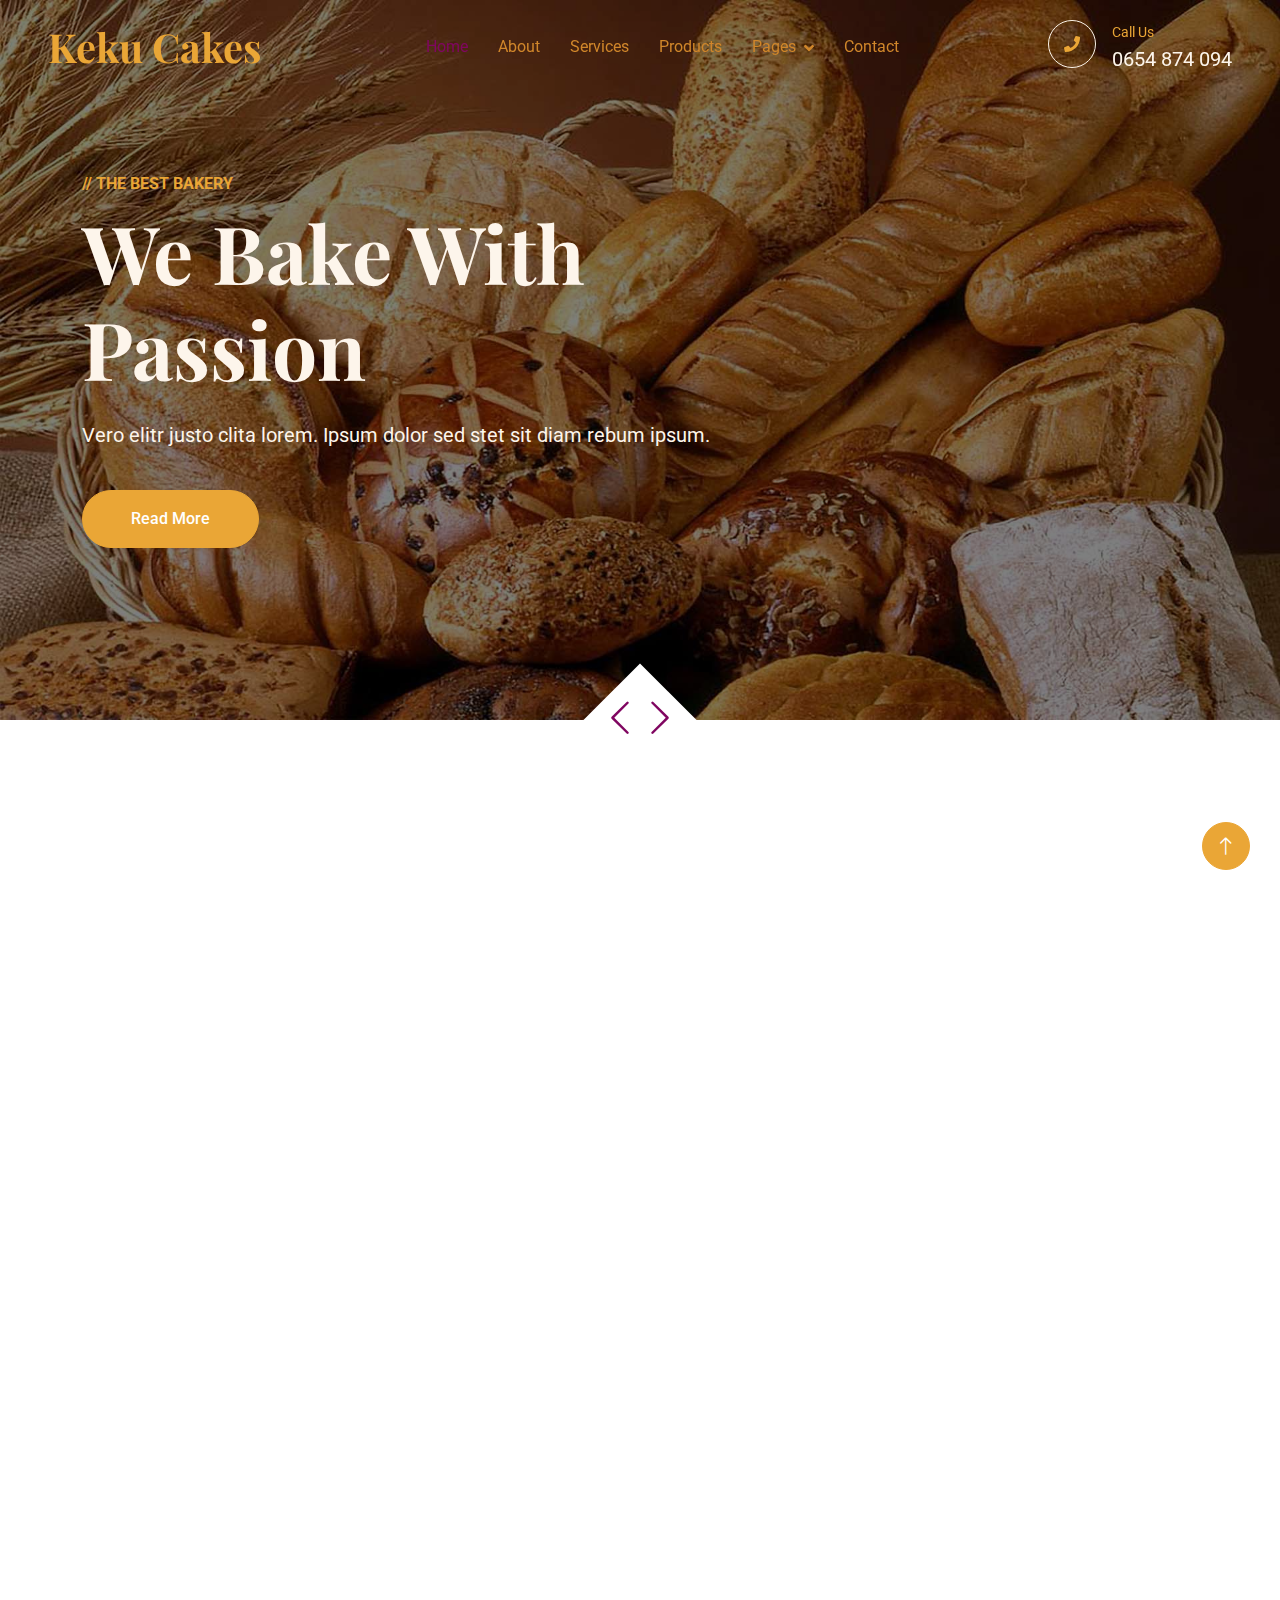
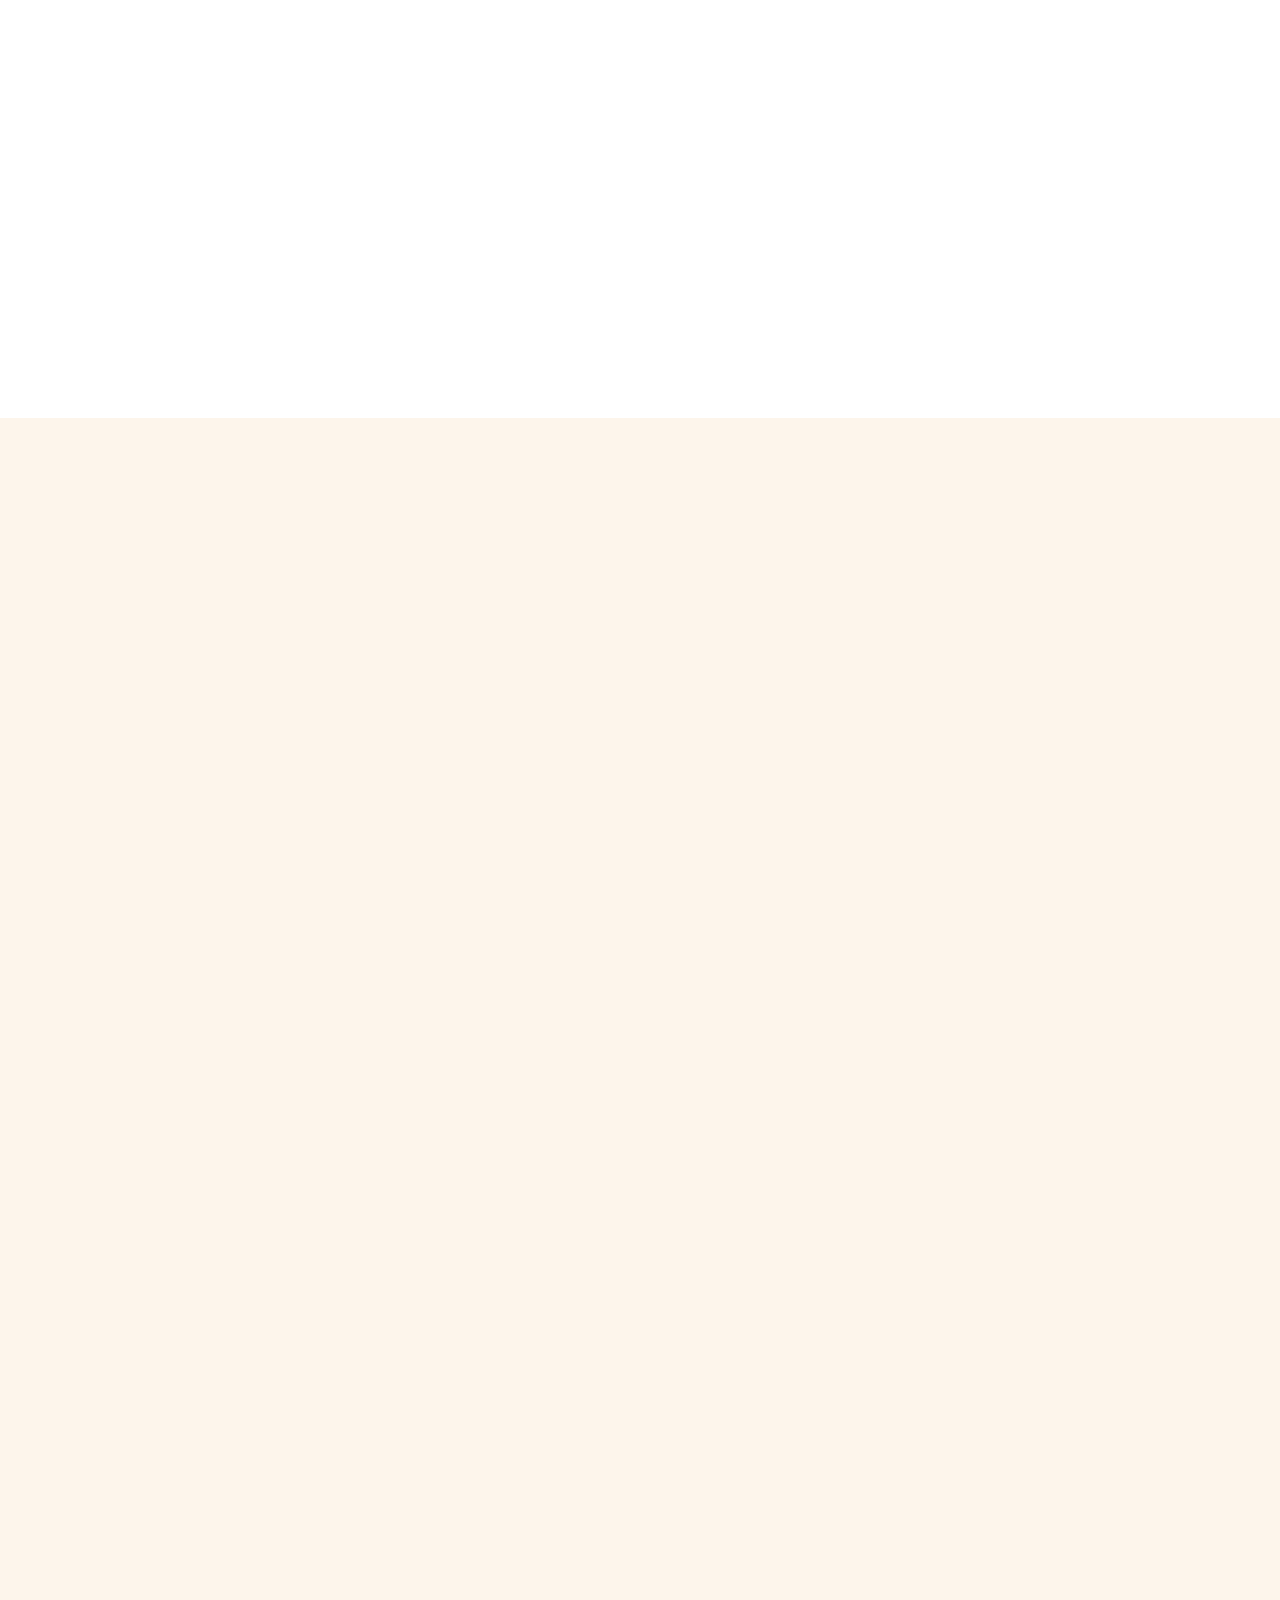
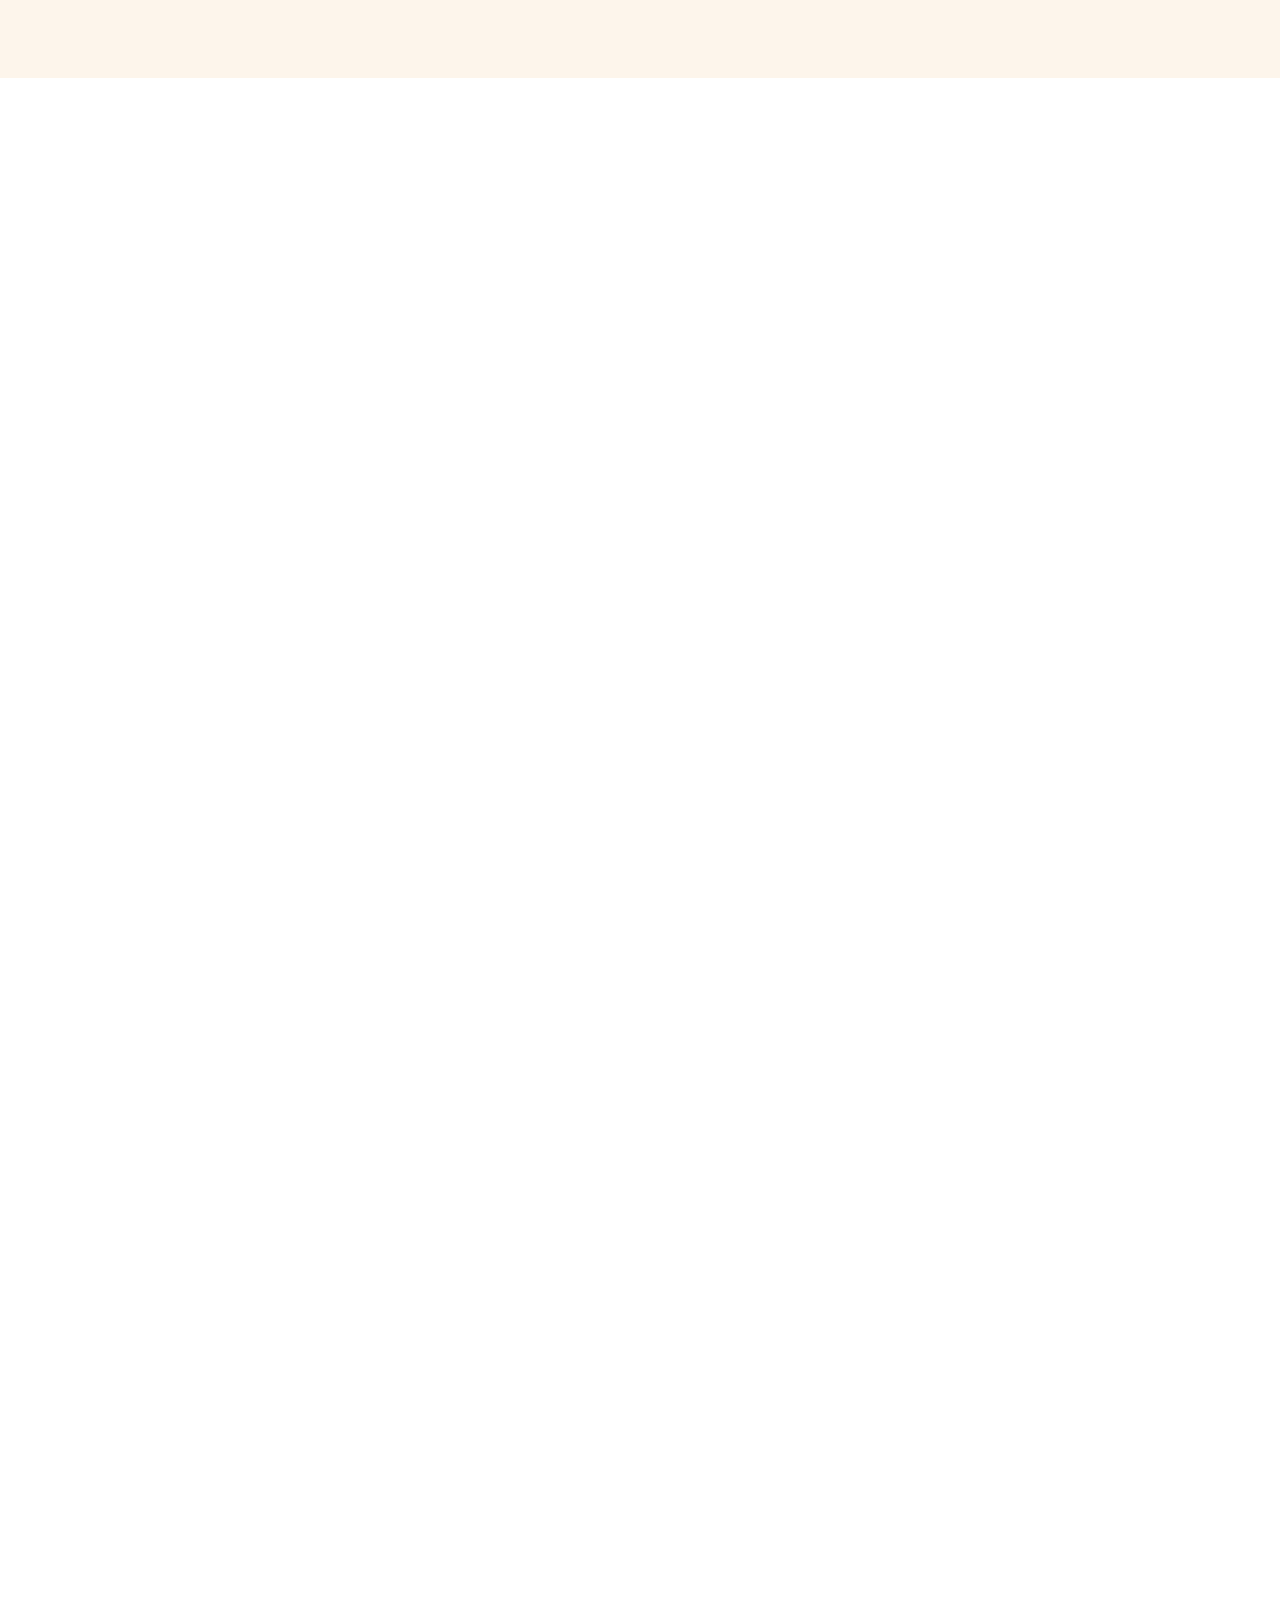
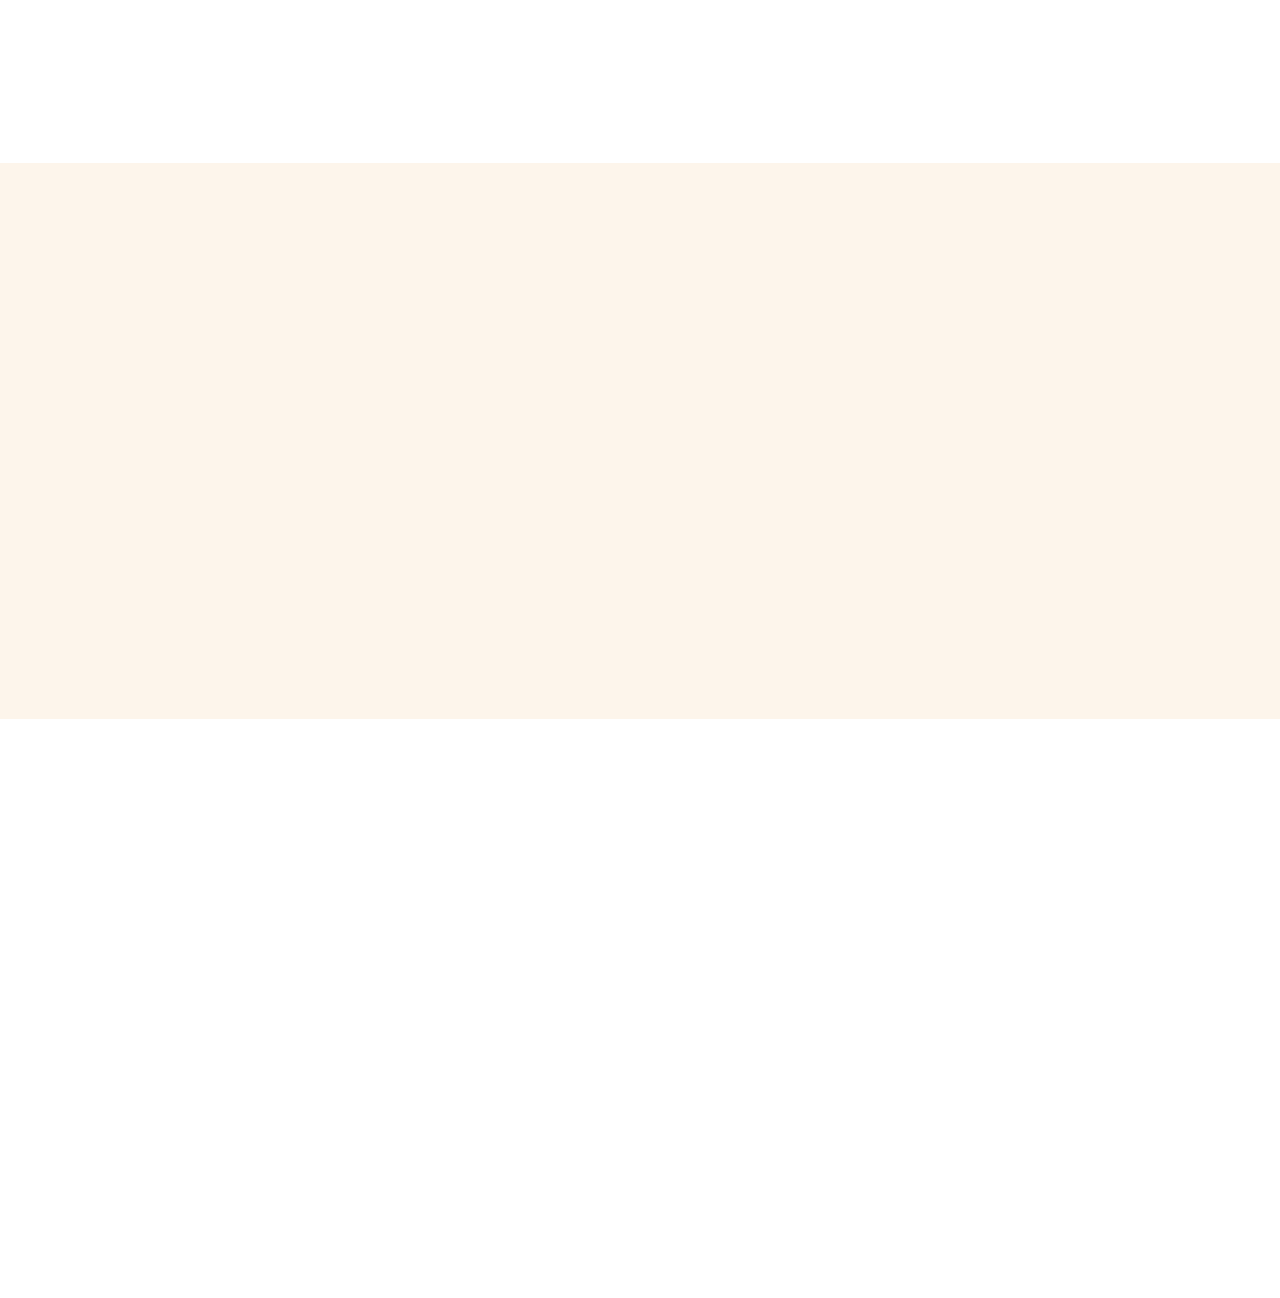
<file: index.html>
<!DOCTYPE html>
<html lang="en">

<head>
    <meta charset="utf-8">
    <title>Keku Cakes Atelier</title>
    <meta content="width=device-width, initial-scale=1.0" name="viewport">
    <meta content="" name="keywords">
    <meta content="" name="description">

    <!-- Favicon -->
    <link rel="apple-touch-icon" sizes="180x180" href="/favicon_io (4)/android-chrome-512x512.png">
    <link rel="icon" type="image/png" sizes="32x32" href="/favicon_io (4)/android-chrome-192x192.png">
    <link rel="icon" type="image/png" sizes="16x16" href="/favicon_io (4)/apple-touch-icon.png">
    <link rel="manifest" href="/site.webmanifest">

    <!-- Google Web Fonts -->
    <link rel="preconnect" href="https://fonts.googleapis.com">
    <link rel="preconnect" href="https://fonts.gstatic.com" crossorigin>
    <link href="https://fonts.googleapis.com/css2?family=Roboto:wght@400;500&family=Playfair+Display:wght@600;700&display=swap" rel="stylesheet"> 

    <!-- Icon Font Stylesheet -->
    <link href="https://cdnjs.cloudflare.com/ajax/libs/font-awesome/5.10.0/css/all.min.css" rel="stylesheet">
    <link href="https://cdn.jsdelivr.net/npm/bootstrap-icons@1.4.1/font/bootstrap-icons.css" rel="stylesheet">

    <!-- Libraries Stylesheet -->
    <link href="lib/animate/animate.min.css" rel="stylesheet">
    <link href="lib/owlcarousel/assets/owl.carousel.min.css" rel="stylesheet">

    <!-- Customized Bootstrap Stylesheet -->
    <link href="css/bootstrap.min.css" rel="stylesheet">

    <!-- Template Stylesheet -->
    <link href="css/style.css" rel="stylesheet">
</head>

<body>
    <!-- Spinner Start -->
    <div id="spinner" class="show bg-white position-fixed translate-middle w-100 vh-100 top-50 start-50 d-flex align-items-center justify-content-center">
        <div class="spinner-grow text-primary" role="status"></div>
    </div>
    <!-- Spinner End -->


    <!-- Navbar Start -->
    <nav class="navbar navbar-expand-lg navbar-dark fixed-top py-lg-0 px-lg-5 wow fadeIn" data-wow-delay="0.1s">
        <a href="index.html" class="navbar-brand ms-4 ms-lg-0">
            <h1 class="text-primary m-0">Keku Cakes</h1>
        </a>
        <button type="button" class="navbar-toggler me-4" data-bs-toggle="collapse" data-bs-target="#navbarCollapse">
            <span class="navbar-toggler-icon"></span>
        </button>
        <div class="collapse navbar-collapse" id="navbarCollapse">
            <div class="navbar-nav mx-auto p-4 p-lg-0">
                <a href="index.html" class="nav-item nav-link active">Home</a>
                <a href="about.html" class="nav-item nav-link">About</a>
                <a href="service.html" class="nav-item nav-link">Services</a>
                <a href="product.html" class="nav-item nav-link">Products</a>
                <div class="nav-item dropdown">
                    <a href="#" class="nav-link dropdown-toggle" data-bs-toggle="dropdown">Pages</a>
                    <div class="dropdown-menu m-0">
                        <a href="team.html" class="dropdown-item">Our Team</a>
                        <a href="testimonial.html" class="dropdown-item">Testimonial</a>
                    </div>
                </div>
                <a href="contact.html" class="nav-item nav-link">Contact</a>
            </div>
            <div class=" d-none d-lg-flex">
                <div class="flex-shrink-0 btn-lg-square border border-light rounded-circle">
                    <i class="fa fa-phone text-primary"></i>
                </div>
                <div class="ps-3">
                    <small class="text-primary mb-0">Call Us</small>
                    <p class="text-light fs-5 mb-0">0654 874 094</p>
                </div>
            </div>
        </div>
    </nav>
    <!-- Navbar End -->


    <!-- Carousel Start -->
    <div class="container-fluid p-0 pb-5 wow fadeIn" data-wow-delay="0.1s">
        <div class="owl-carousel header-carousel position-relative">
            <div class="owl-carousel-item position-relative">
                <img class="img-fluid" src="img/carousel-1.jpg" alt="">
                <div class="owl-carousel-inner">
                    <div class="container">
                        <div class="row justify-content-start">
                            <div class="col-lg-8">
                                <p class="text-primary text-uppercase fw-bold mb-2">// The Best Bakery</p>
                                <h1 class="display-1 text-light mb-4 animated slideInDown">We Bake With Passion</h1>
                                <p class="text-light fs-5 mb-4 pb-3">Vero elitr justo clita lorem. Ipsum dolor sed stet sit diam rebum ipsum.</p>
                                <a href="" class="btn btn-primary rounded-pill py-3 px-5">Read More</a>
                            </div>
                        </div>
                    </div>
                </div>
            </div>
            <div class="owl-carousel-item position-relative">
                <img class="img-fluid" src="img/carousel-2.jpg" alt="">
                <div class="owl-carousel-inner">
                    <div class="container">
                        <div class="row justify-content-start">
                            <div class="col-lg-8">
                                <p class="text-primary text-uppercase fw-bold mb-2">// The Best Bakery</p>
                                <h1 class="display-1 text-light mb-4 animated slideInDown">We Bake With Passion</h1>
                                <p class="text-light fs-5 mb-4 pb-3">Vero elitr justo clita lorem. Ipsum dolor sed stet sit diam rebum ipsum.</p>
                                <a href="" class="btn btn-primary rounded-pill py-3 px-5">Read More</a>
                            </div>
                        </div>
                    </div>
                </div>
            </div>
        </div>
    </div>
    <!-- Carousel End -->


    <!-- Facts Start -->
    <div class="container-xxl py-6">
        <div class="container">
            <div class="row g-4">
                <div class="col-lg-3 col-md-6 wow fadeIn" data-wow-delay="0.1s">
                    <div class="fact-item bg-light rounded text-center h-100 p-5">
                        <i class="fa fa-certificate fa-4x text-primary mb-4"></i>
                        <p class="mb-2">Years Experience</p>
                        <h1 class="display-5 mb-0" data-toggle="counter-up">5</h1>
                    </div>
                </div>
                <div class="col-lg-3 col-md-6 wow fadeIn" data-wow-delay="0.3s">
                    <div class="fact-item bg-light rounded text-center h-100 p-5">
                        <i class="fa fa-users fa-4x text-primary mb-4"></i>
                        <p class="mb-2">Skilled Professionals</p>
                        <h1 class="display-5 mb-0" data-toggle="counter-up">5</h1>
                    </div>
                </div>
                <div class="col-lg-3 col-md-6 wow fadeIn" data-wow-delay="0.5s">
                    <div class="fact-item bg-light rounded text-center h-100 p-5">
                        <i class="fa fa-bread-slice fa-4x text-primary mb-4"></i>
                        <p class="mb-2">Total Products</p>
                        <h1 class="display-5 mb-0" data-toggle="counter-up">25</h1>
                    </div>
                </div>
                <div class="col-lg-3 col-md-6 wow fadeIn" data-wow-delay="0.7s">
                    <div class="fact-item bg-light rounded text-center h-100 p-5">
                        <i class="fa fa-cart-plus fa-4x text-primary mb-4"></i>
                        <p class="mb-2">Order Everyday</p>
                        <h1 class="display-5 mb-0" data-toggle="counter-up">20</h1>
                    </div>
                </div>
            </div>
        </div>
    </div>
    <!-- Facts End -->


    <!-- About Start -->
    <div class="container-xxl py-6">
        <div class="container">
            <div class="row g-5">
                <div class="col-lg-6 wow fadeInUp" data-wow-delay="0.1s">
                    <div class="row img-twice position-relative h-100">
                        <div class="col-6">
                            <img class="img-fluid rounded" src="img/Amaris.jpeg" alt="">
                        </div>
                        <div class="col-6 align-self-end">
                            <img class="img-fluid rounded" src="img/Maandazi.jpeg" alt="">
                        </div>
                    </div>
                </div>
                <div class="col-lg-6 wow fadeInUp" data-wow-delay="0.5s">
                    <div class="h-100">
                        <p class="text-primary text-uppercase mb-2">// About Us</p>
                        <h1 class="display-6 mb-4">We Bake Every Item From The Core Of Our Hearts</h1>
                        <p>At Keku Cake Bakery, We believe that a cake is more than just dessert - it's a centerpiece of celebration, 
                            a token of love, and a moment artistry. Each creation is thoughtfully designed, using only the finest ingredients and passion for detail that transforms every bite into a beautiful memory.
                        </p>
                        <p>"Rooted in tradition and inspired by elegance, our bakery is where timeless craftsmanship meets modern indulgence. 
                            Whether you're celebrating life's grand milestones or its sweetest everyday moments, we are honored to be part of your story- one exquisite cake at a time."
                        </p>
                        <div class="row g-2 mb-4">
                            <div class="col-sm-6">
                                <i class="fa fa-check text-primary me-2"></i>Quality Products
                            </div>
                            <div class="col-sm-6">
                                <i class="fa fa-check text-primary me-2"></i>Custom Products
                            </div>
                            <div class="col-sm-6">
                                <i class="fa fa-check text-primary me-2"></i>Online Order
                            </div>
                            <div class="col-sm-6">
                                <i class="fa fa-check text-primary me-2"></i>Home Delivery
                            </div>
                        </div>
                    </div>
                </div>
            </div>
        </div>
    </div>
    <!-- About End -->


    <!-- Product Start -->
    <div class="container-xxl bg-light my-6 py-6 pt-0">
        <div class="container">
            <div class="bg-primary text-light rounded-bottom p-5 my-6 mt-0 wow fadeInUp" data-wow-delay="0.1s">
                <div class="row g-4 align-items-center">
                    <div class="col-lg-6">
                        <h1 class="display-4 text-light mb-0">The Best Bakery In Your City</h1>
                    </div>
                    <div class="col-lg-6 text-lg-end">
                        <div class="d-inline-flex align-items-center text-start">
                            <i class="fa fa-phone-alt fa-4x flex-shrink-0"></i>
                            <div class="ms-4">
                                <p class="fs-5 fw-bold mb-0">Call Us</p>
                                <p class="fs-1 fw-bold mb-0">0654 874 094</p>
                            </div>
                        </div>
                    </div>
                </div>
            </div>
            <div class="text-center mx-auto mb-5 wow fadeInUp" data-wow-delay="0.1s" style="max-width: 500px;">
                <p class="text-primary text-uppercase mb-2">// Bakery Products</p>
                <h1 class="display-6 mb-4">Explore The Categories Of Our Bakery Products</h1>
            </div>
            <div class="row g-4">
                <div class="col-lg-4 col-md-6 wow fadeInUp" data-wow-delay="0.1s">
                    <div class="product-item d-flex flex-column bg-white rounded overflow-hidden h-100">
                        <div class="text-center p-4">
                            <div class="d-inline-block border border-primary rounded-pill px-3 mb-3">Tzs 10,000/=</div>
                            <h3 class="mb-3">Cake</h3>
                            <span>Tempor erat elitr rebum at clita dolor diam ipsum sit diam amet diam et eos</span>
                        </div>
                        <div class="position-relative mt-auto">
                            <img class="img-fluid" src="img/Chocolate cake.jpeg" alt="">
                            <div class="product-overlay">
                                <a class="btn btn-lg-square btn-outline-light rounded-circle" href=""><i class="fa fa-eye text-primary"></i></a>
                            </div>
                        </div>
                    </div>
                </div>
                <div class="col-lg-4 col-md-6 wow fadeInUp" data-wow-delay="0.3s">
                    <div class="product-item d-flex flex-column bg-white rounded overflow-hidden h-100">
                        <div class="text-center p-4">
                            <div class="d-inline-block border border-primary rounded-pill pt-1 px-3 mb-3">Tzs 20,000/=</div>
                            <h3 class="mb-3">Pancakes</h3>
                            <span>Tempor erat elitr rebum at clita dolor diam ipsum sit diam amet diam et eos</span>
                        </div>
                        <div class="position-relative mt-auto">
                            <img class="img-fluid" src="img/Pancake.jpeg" alt="">
                            <div class="product-overlay">
                                <a class="btn btn-lg-square btn-outline-light rounded-circle" href=""><i class="fa fa-eye text-primary"></i></a>
                            </div>
                        </div>
                    </div>
                </div>
                <div class="col-lg-4 col-md-6 wow fadeInUp" data-wow-delay="0.5s">
                    <div class="product-item d-flex flex-column bg-white rounded overflow-hidden h-100">
                        <div class="text-center p-4">
                            <div class="d-inline-block border border-primary rounded-pill pt-1 px-3 mb-3">Tzs 30,000/=</div>
                            <h4 class="mb-3">Cookies</h4>
                            <span>Tempor erat elitr rebum at clita dolor diam ipsum sit diam amet diam et eos</span>
                        </div>
                        <div class="position-relative mt-auto">
                            <img class="img-fluid" src="img/Biscuits.jpeg" alt="">
                            <div class="product-overlay">
                                <a class="btn btn-lg-square btn-outline-light rounded-circle" href=""><i class="fa fa-eye text-primary"></i></a>
                            </div>
                        </div>
                    </div>
                </div>
            </div>
        </div>
    </div>
    <!-- Product End -->


    <!-- Service Start -->
    <div class="container-xxl py-6">
        <div class="container">
            <div class="row g-5">
                <div class="col-lg-6 wow fadeInUp" data-wow-delay="0.1s">
                    <p class="text-primary text-uppercase mb-2">// Our Services</p>
                    <h1 class="display-6 mb-4">What Do We Offer For You?</h1>
                    <p class="mb-5">At Keku Cakes, we offer an artful selection of bespoke cakes, gourmet cupcakes, handcrafted pastries, and specialty desserts
                        tailored to every occasion. From intricately designed wedding cakes to charming treats for birthdays, showers and corporate events, 
                        each item is made to order with care, creativity and a touch of elegance. We also provide custom flavour pairings, dietary-friendly options,
                        and personalized consultations to ensure your vision comes to life - beautiful and deliciously.
                    </p>
                    <div class="row gy-5 gx-4">
                        <div class="col-sm-6 wow fadeIn" data-wow-delay="0.1s">
                            <div class="d-flex align-items-center mb-3">
                                <div class="flex-shrink-0 btn-square bg-primary rounded-circle me-3">
                                    <i class="fa fa-bread-slice text-white"></i>
                                </div>
                                <h5 class="mb-0">Quality Products</h5>
                            </div>
                            <span>Magna sea eos sit dolor, ipsum amet ipsum lorem diam eos</span>
                        </div>
                        <div class="col-sm-6 wow fadeIn" data-wow-delay="0.2s">
                            <div class="d-flex align-items-center mb-3">
                                <div class="flex-shrink-0 btn-square bg-primary rounded-circle me-3">
                                    <i class="fa fa-birthday-cake text-white"></i>
                                </div>
                                <h5 class="mb-0">Custom Products</h5>
                            </div>
                            <span>Magna sea eos sit dolor, ipsum amet ipsum lorem diam eos</span>
                        </div>
                        <div class="col-sm-6 wow fadeIn" data-wow-delay="0.3s">
                            <div class="d-flex align-items-center mb-3">
                                <div class="flex-shrink-0 btn-square bg-primary rounded-circle me-3">
                                    <i class="fa fa-cart-plus text-white"></i>
                                </div>
                                <h5 class="mb-0">Online Order</h5>
                            </div>
                            <span>Magna sea eos sit dolor, ipsum amet ipsum lorem diam eos</span>
                        </div>
                        <div class="col-sm-6 wow fadeIn" data-wow-delay="0.4s">
                            <div class="d-flex align-items-center mb-3">
                                <div class="flex-shrink-0 btn-square bg-primary rounded-circle me-3">
                                    <i class="fa fa-truck text-white"></i>
                                </div>
                                <h5 class="mb-0">Home Delivery</h5>
                            </div>
                            <span>Magna sea eos sit dolor, ipsum amet ipsum lorem diam eos</span>
                        </div>
                    </div>
                </div>
                <div class="col-lg-6 wow fadeInUp" data-wow-delay="0.5s">
                    <div class="row img-twice position-relative h-100">
                        <div class="col-6">
                            <img class="img-fluid rounded" src="img/Elmary.jpeg" alt="">
                        </div>
                        <div class="col-6 align-self-end">
                            <img class="img-fluid rounded" src="img/Cookies.jpeg" alt="">
                        </div>
                    </div>
                </div>
            </div>
        </div>
    </div>
    <!-- Service End -->


    <!-- Team Start -->
    <div class="container-xxl py-6">
        <div class="container">
            <div class="text-center mx-auto mb-5 wow fadeInUp" data-wow-delay="0.1s" style="max-width: 500px;">
                <p class="text-primary text-uppercase mb-2">// Our Team</p>
                <h1 class="display-6 mb-4">We're Super Professional At Our Skills</h1>
            </div>
            <div class="row g-4">
                <div class="col-lg-3 col-md-6 wow fadeInUp" data-wow-delay="0.1s">
                    <div class="team-item text-center rounded overflow-hidden">
                        <img class="img-fluid" src="img/team-1.jpg" alt="">
                        <div class="team-text">
                            <div class="team-title">
                                <h5>Full Name</h5>
                                <span>Designation</span>
                            </div>
                            <div class="team-social">
                                <a class="btn btn-square btn-light rounded-circle" href=""><i class="fab fa-facebook-f"></i></a>
                                <a class="btn btn-square btn-light rounded-circle" href=""><i class="fab fa-twitter"></i></a>
                                <a class="btn btn-square btn-light rounded-circle" href=""><i class="fab fa-instagram"></i></a>
                            </div>
                        </div>
                    </div>
                </div>
                <div class="col-lg-3 col-md-6 wow fadeInUp" data-wow-delay="0.3s">
                    <div class="team-item text-center rounded overflow-hidden">
                        <img class="img-fluid" src="img/team-2.jpg" alt="">
                        <div class="team-text">
                            <div class="team-title">
                                <h5>Full Name</h5>
                                <span>Designation</span>
                            </div>
                            <div class="team-social">
                                <a class="btn btn-square btn-light rounded-circle" href=""><i class="fab fa-facebook-f"></i></a>
                                <a class="btn btn-square btn-light rounded-circle" href=""><i class="fab fa-twitter"></i></a>
                                <a class="btn btn-square btn-light rounded-circle" href=""><i class="fab fa-instagram"></i></a>
                            </div>
                        </div>
                    </div>
                </div>
                <div class="col-lg-3 col-md-6 wow fadeInUp" data-wow-delay="0.5s">
                    <div class="team-item text-center rounded overflow-hidden">
                        <img class="img-fluid" src="img/team-3.jpg" alt="">
                        <div class="team-text">
                            <div class="team-title">
                                <h5>Full Name</h5>
                                <span>Designation</span>
                            </div>
                            <div class="team-social">
                                <a class="btn btn-square btn-light rounded-circle" href=""><i class="fab fa-facebook-f"></i></a>
                                <a class="btn btn-square btn-light rounded-circle" href=""><i class="fab fa-twitter"></i></a>
                                <a class="btn btn-square btn-light rounded-circle" href=""><i class="fab fa-instagram"></i></a>
                            </div>
                        </div>
                    </div>
                </div>
                <div class="col-lg-3 col-md-6 wow fadeInUp" data-wow-delay="0.7s">
                    <div class="team-item text-center rounded overflow-hidden">
                        <img class="img-fluid" src="img/team-4.jpg" alt="">
                        <div class="team-text">
                            <div class="team-title">
                                <h5>Full Name</h5>
                                <span>Designation</span>
                            </div>
                            <div class="team-social">
                                <a class="btn btn-square btn-light rounded-circle" href=""><i class="fab fa-facebook-f"></i></a>
                                <a class="btn btn-square btn-light rounded-circle" href=""><i class="fab fa-twitter"></i></a>
                                <a class="btn btn-square btn-light rounded-circle" href=""><i class="fab fa-instagram"></i></a>
                            </div>
                        </div>
                    </div>
                </div>
            </div>
        </div>
    </div>
    <!-- Team End -->


    <!-- Testimonial Start -->
    <div class="container-xxl bg-light my-6 py-6 pb-0">
        <div class="container">
            <div class="text-center mx-auto mb-5 wow fadeInUp" data-wow-delay="0.1s" style="max-width: 500px;">
                <p class="text-primary text-uppercase mb-2">// Client's Review</p>
                <h1 class="display-6 mb-4">More Than 200+ Customers Trusted Us</h1>
            </div>
            <div class="owl-carousel testimonial-carousel wow fadeInUp" data-wow-delay="0.1s">
                <div class="testimonial-item bg-white rounded p-4">
                    <div class="d-flex align-items-center mb-4">
                        <img class="flex-shrink-0 rounded-circle border p-1" src="img/testimonial-1.jpg" alt="">
                        <div class="ms-4">
                            <h5 class="mb-1">Client Name</h5>
                            <span>Profession</span>
                        </div>
                    </div>
                    <p class="mb-0">Tempor erat elitr rebum at clita. Diam dolor diam ipsum sit diam amet diam et eos. Clita erat ipsum et lorem et sit.</p>
                </div>
                <div class="testimonial-item bg-white rounded p-4">
                    <div class="d-flex align-items-center mb-4">
                        <img class="flex-shrink-0 rounded-circle border p-1" src="img/testimonial-2.jpg" alt="">
                        <div class="ms-4">
                            <h5 class="mb-1">Client Name</h5>
                            <span>Profession</span>
                        </div>
                    </div>
                    <p class="mb-0">Tempor erat elitr rebum at clita. Diam dolor diam ipsum sit diam amet diam et eos. Clita erat ipsum et lorem et sit.</p>
                </div>
                <div class="testimonial-item bg-white rounded p-4">
                    <div class="d-flex align-items-center mb-4">
                        <img class="flex-shrink-0 rounded-circle border p-1" src="img/testimonial-3.jpg" alt="">
                        <div class="ms-4">
                            <h5 class="mb-1">Client Name</h5>
                            <span>Profession</span>
                        </div>
                    </div>
                    <p class="mb-0">Tempor erat elitr rebum at clita. Diam dolor diam ipsum sit diam amet diam et eos. Clita erat ipsum et lorem et sit.</p>
                </div>
                <div class="testimonial-item bg-white rounded p-4">
                    <div class="d-flex align-items-center mb-4">
                        <img class="flex-shrink-0 rounded-circle border p-1" src="img/testimonial-4.jpg" alt="">
                        <div class="ms-4">
                            <h5 class="mb-1">Client Name</h5>
                            <span>Profession</span>
                        </div>
                    </div>
                    <p class="mb-0">Tempor erat elitr rebum at clita. Diam dolor diam ipsum sit diam amet diam et eos. Clita erat ipsum et lorem et sit.</p>
                </div>
            </div>
        </div>
    </div>
    <!-- Testimonial End -->


    <!-- Footer Start -->
    <div class="container-fluid bg-dark text-light footer my-6 mb-0 py-5 wow fadeIn" data-wow-delay="0.1s">
        <div class="container py-5">
            <div class="row g-5">
                <div class="col-lg-3 col-md-6">
                    <h4 class="text-light mb-4">Office Address</h4>
                    <p class="mb-2"><i class="fa fa-map-marker-alt me-3"></i>Kivule, Frame Kumi. Ilala - Dar es Salaam</p>
                    <p class="mb-2"><i class="fa fa-phone-alt me-3"></i>065 487 4094</p>
                    <p class="mb-2"><i class="fa fa-envelope me-3"></i>juliethkweka@gmail.com</p>
                    <div class="d-flex pt-2">
                        <a class="btn btn-square btn-outline-light rounded-circle me-1" href=""><i class="fab fa-twitter"></i></a>
                        <a class="btn btn-square btn-outline-light rounded-circle me-1" href=""><i class="fab fa-facebook-f"></i></a>
                        <a class="btn btn-square btn-outline-light rounded-circle me-1" href=""><i class="fab fa-youtube"></i></a>
                        <a class="btn btn-square btn-outline-light rounded-circle me-0" href=""><i class="fab fa-linkedin-in"></i></a>
                    </div>
                </div>
                <div class="col-lg-3 col-md-6">
                    <h4 class="text-light mb-4">Quick Links</h4>
                    <a class="btn btn-link" href="">About Us</a>
                    <a class="btn btn-link" href="">Contact Us</a>
                    <a class="btn btn-link" href="">Our Services</a>
                    <a class="btn btn-link" href="">Terms & Condition</a>
                    <a class="btn btn-link" href="">Support</a>
                </div>
                <div class="col-lg-3 col-md-6">
                    <h4 class="text-light mb-4">Quick Links</h4>
                    <a class="btn btn-link" href="">About Us</a>
                    <a class="btn btn-link" href="">Contact Us</a>
                    <a class="btn btn-link" href="">Our Services</a>
                    <a class="btn btn-link" href="">Terms & Condition</a>
                    <a class="btn btn-link" href="">Support</a>
                </div>
                <div class="col-lg-3 col-md-6">
                    <h4 class="text-light mb-4">Photo Gallery</h4>
                    <div class="row g-2">
                        <div class="col-4">
                            <img class="img-fluid bg-light rounded p-1" src="img/product-1.jpg" alt="Image">
                        </div>
                        <div class="col-4">
                            <img class="img-fluid bg-light rounded p-1" src="img/product-2.jpg" alt="Image">
                        </div>
                        <div class="col-4">
                            <img class="img-fluid bg-light rounded p-1" src="img/product-3.jpg" alt="Image">
                        </div>
                        <div class="col-4">
                            <img class="img-fluid bg-light rounded p-1" src="img/product-2.jpg" alt="Image">
                        </div>
                        <div class="col-4">
                            <img class="img-fluid bg-light rounded p-1" src="img/product-3.jpg" alt="Image">
                        </div>
                        <div class="col-4">
                            <img class="img-fluid bg-light rounded p-1" src="img/product-1.jpg" alt="Image">
                        </div>
                    </div>
                </div>
            </div>
        </div>
    </div>
    <!-- Footer End -->


    <!-- Copyright Start -->
    <div class="container-fluid copyright text-light py-4 wow fadeIn" data-wow-delay="0.1s">
        <div class="container">
            <div class="row">
                <div class="col-md-6 text-center text-md-start mb-3 mb-md-0">
                    &copy; <a href="#">www.kekucakes.com</a>, All Right Reserved.
                </div>
                <div class="col-md-6 text-center text-md-end">
                    <!--/*** This template is free as long as you keep the footer author’s credit link/attribution link/backlink. If you'd like to use the template without the footer author’s credit link/attribution link/backlink, you can purchase the Credit Removal License from "https://htmlcodex.com/credit-removal". Thank you for your support. ***/-->
                </div>
            </div>
        </div>
    </div>
    <!-- Copyright End -->


    <!-- Back to Top -->
    <a href="#" class="btn btn-lg btn-primary btn-lg-square rounded-circle back-to-top"><i class="bi bi-arrow-up"></i></a>


    <!-- JavaScript Libraries -->
    <script src="https://code.jquery.com/jquery-3.4.1.min.js"></script>
    <script src="https://cdn.jsdelivr.net/npm/bootstrap@5.0.0/dist/js/bootstrap.bundle.min.js"></script>
    <script src="lib/wow/wow.min.js"></script>
    <script src="lib/easing/easing.min.js"></script>
    <script src="lib/waypoints/waypoints.min.js"></script>
    <script src="lib/counterup/counterup.min.js"></script>
    <script src="lib/owlcarousel/owl.carousel.min.js"></script>

    <!-- Template Javascript -->
    <script src="js/main.js"></script>
</body>

</html>
</file>
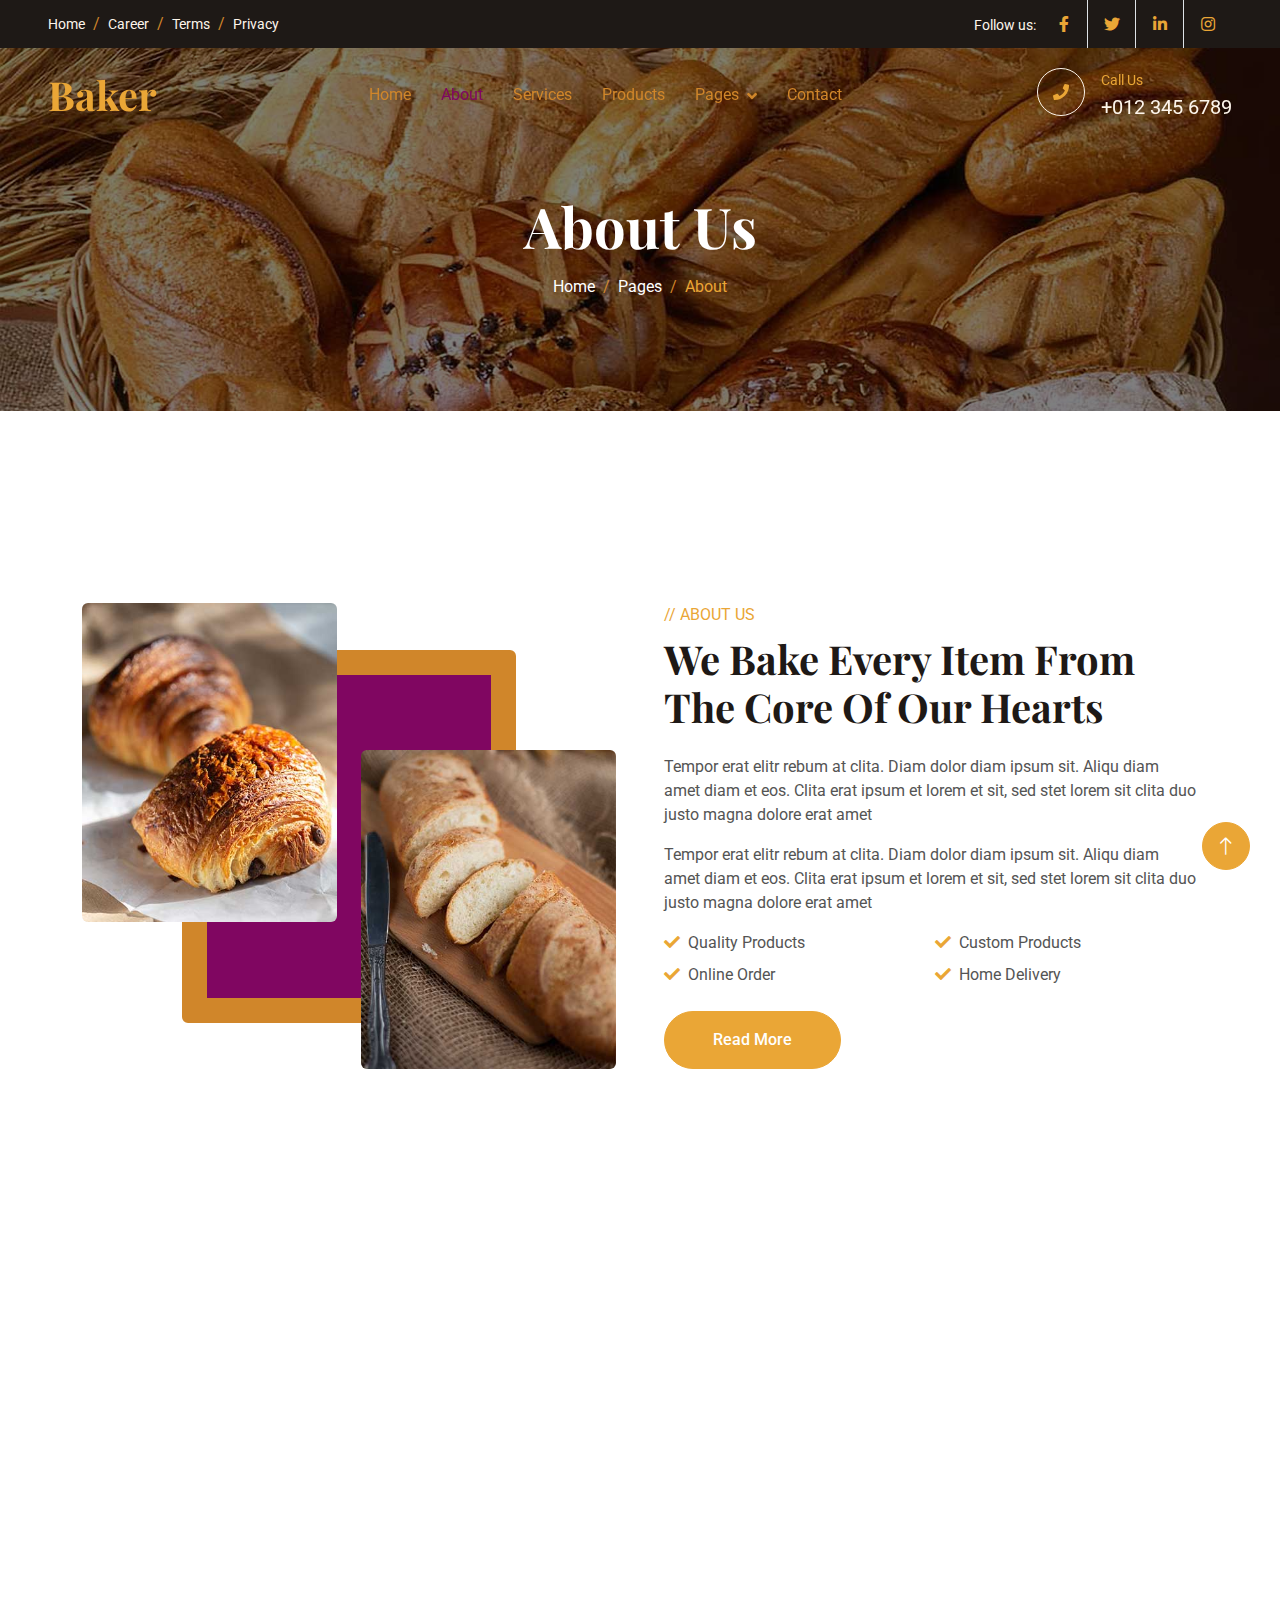
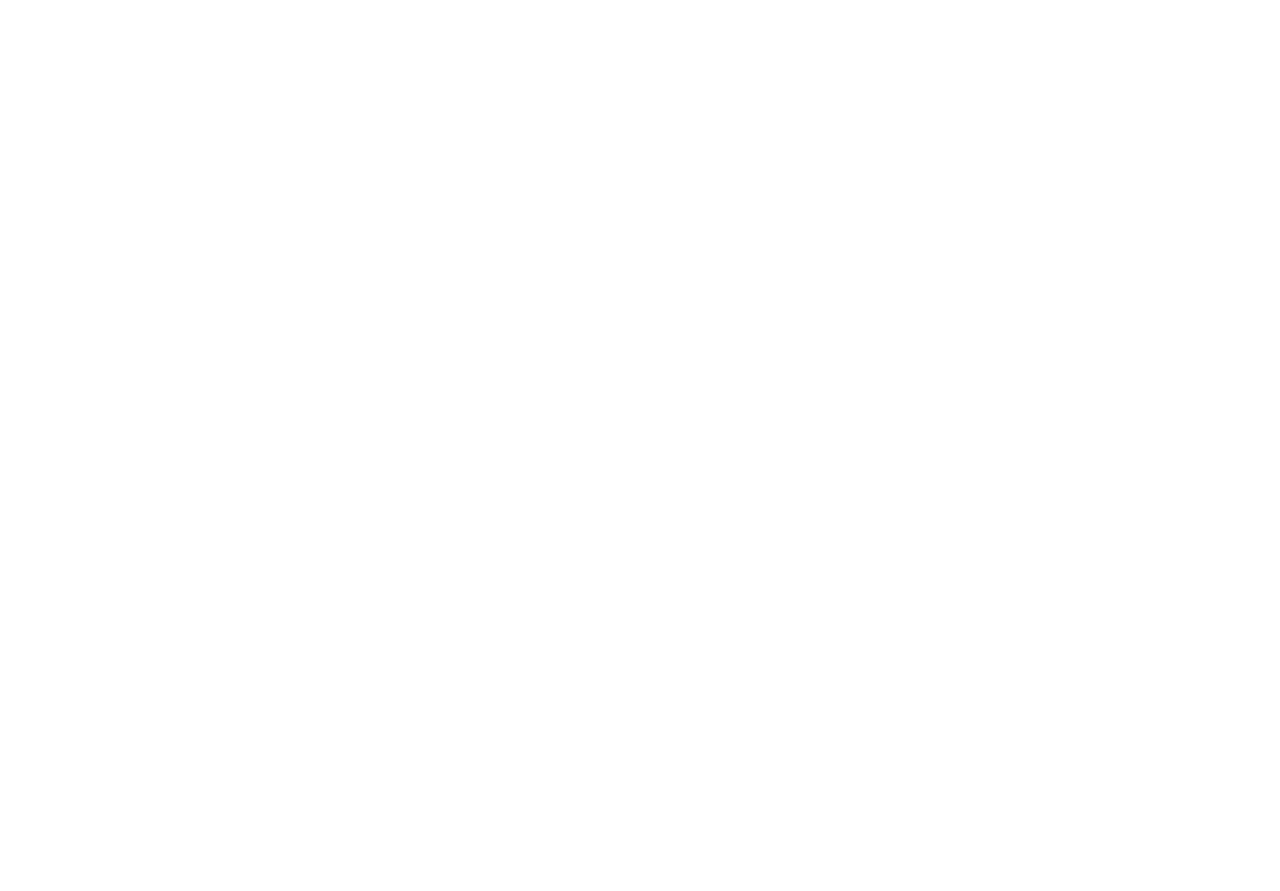
<file: about.html>
<!DOCTYPE html>
<html lang="en">

<head>
    <meta charset="utf-8">
    <title>Baker - Bakery Website Template</title>
    <meta content="width=device-width, initial-scale=1.0" name="viewport">
    <meta content="" name="keywords">
    <meta content="" name="description">

    <!-- Favicon -->
    <link href="img/favicon.ico" rel="icon">

    <!-- Google Web Fonts -->
    <link rel="preconnect" href="https://fonts.googleapis.com">
    <link rel="preconnect" href="https://fonts.gstatic.com" crossorigin>
    <link href="https://fonts.googleapis.com/css2?family=Roboto:wght@400;500&family=Playfair+Display:wght@600;700&display=swap" rel="stylesheet"> 

    <!-- Icon Font Stylesheet -->
    <link href="https://cdnjs.cloudflare.com/ajax/libs/font-awesome/5.10.0/css/all.min.css" rel="stylesheet">
    <link href="https://cdn.jsdelivr.net/npm/bootstrap-icons@1.4.1/font/bootstrap-icons.css" rel="stylesheet">

    <!-- Libraries Stylesheet -->
    <link href="lib/animate/animate.min.css" rel="stylesheet">
    <link href="lib/owlcarousel/assets/owl.carousel.min.css" rel="stylesheet">

    <!-- Customized Bootstrap Stylesheet -->
    <link href="css/bootstrap.min.css" rel="stylesheet">

    <!-- Template Stylesheet -->
    <link href="css/style.css" rel="stylesheet">
</head>

<body>
    <!-- Spinner Start -->
    <div id="spinner" class="show bg-white position-fixed translate-middle w-100 vh-100 top-50 start-50 d-flex align-items-center justify-content-center">
        <div class="spinner-grow text-primary" role="status"></div>
    </div>
    <!-- Spinner End -->


    <!-- Topbar Start -->
    <div class="container-fluid top-bar bg-dark text-light px-0 wow fadeIn" data-wow-delay="0.1s">
        <div class="row gx-0 align-items-center d-none d-lg-flex">
            <div class="col-lg-6 px-5 text-start">
                <ol class="breadcrumb mb-0">
                    <li class="breadcrumb-item"><a class="small text-light" href="#">Home</a></li>
                    <li class="breadcrumb-item"><a class="small text-light" href="#">Career</a></li>
                    <li class="breadcrumb-item"><a class="small text-light" href="#">Terms</a></li>
                    <li class="breadcrumb-item"><a class="small text-light" href="#">Privacy</a></li>
                </ol>
            </div>
            <div class="col-lg-6 px-5 text-end">
                <small>Follow us:</small>
                <div class="h-100 d-inline-flex align-items-center">
                    <a class="btn-lg-square text-primary border-end rounded-0" href=""><i class="fab fa-facebook-f"></i></a>
                    <a class="btn-lg-square text-primary border-end rounded-0" href=""><i class="fab fa-twitter"></i></a>
                    <a class="btn-lg-square text-primary border-end rounded-0" href=""><i class="fab fa-linkedin-in"></i></a>
                    <a class="btn-lg-square text-primary pe-0" href=""><i class="fab fa-instagram"></i></a>
                </div>
            </div>
        </div>
    </div>
    <!-- Topbar End -->


    <!-- Navbar Start -->
    <nav class="navbar navbar-expand-lg navbar-dark fixed-top py-lg-0 px-lg-5 wow fadeIn" data-wow-delay="0.1s">
        <a href="index.html" class="navbar-brand ms-4 ms-lg-0">
            <h1 class="text-primary m-0">Baker</h1>
        </a>
        <button type="button" class="navbar-toggler me-4" data-bs-toggle="collapse" data-bs-target="#navbarCollapse">
            <span class="navbar-toggler-icon"></span>
        </button>
        <div class="collapse navbar-collapse" id="navbarCollapse">
            <div class="navbar-nav mx-auto p-4 p-lg-0">
                <a href="index.html" class="nav-item nav-link">Home</a>
                <a href="about.html" class="nav-item nav-link active">About</a>
                <a href="service.html" class="nav-item nav-link">Services</a>
                <a href="product.html" class="nav-item nav-link">Products</a>
                <div class="nav-item dropdown">
                    <a href="#" class="nav-link dropdown-toggle" data-bs-toggle="dropdown">Pages</a>
                    <div class="dropdown-menu m-0">
                        <a href="team.html" class="dropdown-item">Our Team</a>
                        <a href="testimonial.html" class="dropdown-item">Testimonial</a>
                        <a href="404.html" class="dropdown-item">404 Page</a>
                    </div>
                </div>
                <a href="contact.html" class="nav-item nav-link">Contact</a>
            </div>
            <div class=" d-none d-lg-flex">
                <div class="flex-shrink-0 btn-lg-square border border-light rounded-circle">
                    <i class="fa fa-phone text-primary"></i>
                </div>
                <div class="ps-3">
                    <small class="text-primary mb-0">Call Us</small>
                    <p class="text-light fs-5 mb-0">+012 345 6789</p>
                </div>
            </div>
        </div>
    </nav>
    <!-- Navbar End -->


    <!-- Page Header Start -->
    <div class="container-fluid page-header py-6 wow fadeIn" data-wow-delay="0.1s">
        <div class="container text-center pt-5 pb-3">
            <h1 class="display-4 text-white animated slideInDown mb-3">About Us</h1>
            <nav aria-label="breadcrumb animated slideInDown">
                <ol class="breadcrumb justify-content-center mb-0">
                    <li class="breadcrumb-item"><a class="text-white" href="#">Home</a></li>
                    <li class="breadcrumb-item"><a class="text-white" href="#">Pages</a></li>
                    <li class="breadcrumb-item text-primary active" aria-current="page">About</li>
                </ol>
            </nav>
        </div>
    </div>
    <!-- Page Header End -->


    <!-- About Start -->
    <div class="container-xxl py-6">
        <div class="container">
            <div class="row g-5">
                <div class="col-lg-6 wow fadeInUp" data-wow-delay="0.1s">
                    <div class="row img-twice position-relative h-100">
                        <div class="col-6">
                            <img class="img-fluid rounded" src="img/about-1.jpg" alt="">
                        </div>
                        <div class="col-6 align-self-end">
                            <img class="img-fluid rounded" src="img/about-2.jpg" alt="">
                        </div>
                    </div>
                </div>
                <div class="col-lg-6 wow fadeInUp" data-wow-delay="0.5s">
                    <div class="h-100">
                        <p class="text-primary text-uppercase mb-2">// About Us</p>
                        <h1 class="display-6 mb-4">We Bake Every Item From The Core Of Our Hearts</h1>
                        <p>Tempor erat elitr rebum at clita. Diam dolor diam ipsum sit. Aliqu diam amet diam et eos. Clita erat ipsum et lorem et sit, sed stet lorem sit clita duo justo magna dolore erat amet</p>
                        <p>Tempor erat elitr rebum at clita. Diam dolor diam ipsum sit. Aliqu diam amet diam et eos. Clita erat ipsum et lorem et sit, sed stet lorem sit clita duo justo magna dolore erat amet</p>
                        <div class="row g-2 mb-4">
                            <div class="col-sm-6">
                                <i class="fa fa-check text-primary me-2"></i>Quality Products
                            </div>
                            <div class="col-sm-6">
                                <i class="fa fa-check text-primary me-2"></i>Custom Products
                            </div>
                            <div class="col-sm-6">
                                <i class="fa fa-check text-primary me-2"></i>Online Order
                            </div>
                            <div class="col-sm-6">
                                <i class="fa fa-check text-primary me-2"></i>Home Delivery
                            </div>
                        </div>
                        <a class="btn btn-primary rounded-pill py-3 px-5" href="">Read More</a>
                    </div>
                </div>
            </div>
        </div>
    </div>
    <!-- About End -->


    <!-- Team Start -->
    <div class="container-xxl py-6">
        <div class="container">
            <div class="text-center mx-auto mb-5 wow fadeInUp" data-wow-delay="0.1s" style="max-width: 500px;">
                <p class="text-primary text-uppercase mb-2">// Our Team</p>
                <h1 class="display-6 mb-4">We're Super Professional At Our Skills</h1>
            </div>
            <div class="row g-4">
                <div class="col-lg-3 col-md-6 wow fadeInUp" data-wow-delay="0.1s">
                    <div class="team-item text-center rounded overflow-hidden">
                        <img class="img-fluid" src="img/team-1.jpg" alt="">
                        <div class="team-text">
                            <div class="team-title">
                                <h5>Full Name</h5>
                                <span>Designation</span>
                            </div>
                            <div class="team-social">
                                <a class="btn btn-square btn-light rounded-circle" href=""><i class="fab fa-facebook-f"></i></a>
                                <a class="btn btn-square btn-light rounded-circle" href=""><i class="fab fa-twitter"></i></a>
                                <a class="btn btn-square btn-light rounded-circle" href=""><i class="fab fa-instagram"></i></a>
                            </div>
                        </div>
                    </div>
                </div>
                <div class="col-lg-3 col-md-6 wow fadeInUp" data-wow-delay="0.3s">
                    <div class="team-item text-center rounded overflow-hidden">
                        <img class="img-fluid" src="img/team-2.jpg" alt="">
                        <div class="team-text">
                            <div class="team-title">
                                <h5>Full Name</h5>
                                <span>Designation</span>
                            </div>
                            <div class="team-social">
                                <a class="btn btn-square btn-light rounded-circle" href=""><i class="fab fa-facebook-f"></i></a>
                                <a class="btn btn-square btn-light rounded-circle" href=""><i class="fab fa-twitter"></i></a>
                                <a class="btn btn-square btn-light rounded-circle" href=""><i class="fab fa-instagram"></i></a>
                            </div>
                        </div>
                    </div>
                </div>
                <div class="col-lg-3 col-md-6 wow fadeInUp" data-wow-delay="0.5s">
                    <div class="team-item text-center rounded overflow-hidden">
                        <img class="img-fluid" src="img/team-3.jpg" alt="">
                        <div class="team-text">
                            <div class="team-title">
                                <h5>Full Name</h5>
                                <span>Designation</span>
                            </div>
                            <div class="team-social">
                                <a class="btn btn-square btn-light rounded-circle" href=""><i class="fab fa-facebook-f"></i></a>
                                <a class="btn btn-square btn-light rounded-circle" href=""><i class="fab fa-twitter"></i></a>
                                <a class="btn btn-square btn-light rounded-circle" href=""><i class="fab fa-instagram"></i></a>
                            </div>
                        </div>
                    </div>
                </div>
                <div class="col-lg-3 col-md-6 wow fadeInUp" data-wow-delay="0.7s">
                    <div class="team-item text-center rounded overflow-hidden">
                        <img class="img-fluid" src="img/team-4.jpg" alt="">
                        <div class="team-text">
                            <div class="team-title">
                                <h5>Full Name</h5>
                                <span>Designation</span>
                            </div>
                            <div class="team-social">
                                <a class="btn btn-square btn-light rounded-circle" href=""><i class="fab fa-facebook-f"></i></a>
                                <a class="btn btn-square btn-light rounded-circle" href=""><i class="fab fa-twitter"></i></a>
                                <a class="btn btn-square btn-light rounded-circle" href=""><i class="fab fa-instagram"></i></a>
                            </div>
                        </div>
                    </div>
                </div>
            </div>
        </div>
    </div>
    <!-- Team End -->


    <!-- Footer Start -->
    <div class="container-fluid bg-dark text-light footer my-6 mb-0 py-5 wow fadeIn" data-wow-delay="0.1s">
        <div class="container py-5">
            <div class="row g-5">
                <div class="col-lg-3 col-md-6">
                    <h4 class="text-light mb-4">Office Address</h4>
                    <p class="mb-2"><i class="fa fa-map-marker-alt me-3"></i>123 Street, New York, USA</p>
                    <p class="mb-2"><i class="fa fa-phone-alt me-3"></i>+012 345 67890</p>
                    <p class="mb-2"><i class="fa fa-envelope me-3"></i>info@example.com</p>
                    <div class="d-flex pt-2">
                        <a class="btn btn-square btn-outline-light rounded-circle me-1" href=""><i class="fab fa-twitter"></i></a>
                        <a class="btn btn-square btn-outline-light rounded-circle me-1" href=""><i class="fab fa-facebook-f"></i></a>
                        <a class="btn btn-square btn-outline-light rounded-circle me-1" href=""><i class="fab fa-youtube"></i></a>
                        <a class="btn btn-square btn-outline-light rounded-circle me-0" href=""><i class="fab fa-linkedin-in"></i></a>
                    </div>
                </div>
                <div class="col-lg-3 col-md-6">
                    <h4 class="text-light mb-4">Quick Links</h4>
                    <a class="btn btn-link" href="">About Us</a>
                    <a class="btn btn-link" href="">Contact Us</a>
                    <a class="btn btn-link" href="">Our Services</a>
                    <a class="btn btn-link" href="">Terms & Condition</a>
                    <a class="btn btn-link" href="">Support</a>
                </div>
                <div class="col-lg-3 col-md-6">
                    <h4 class="text-light mb-4">Quick Links</h4>
                    <a class="btn btn-link" href="">About Us</a>
                    <a class="btn btn-link" href="">Contact Us</a>
                    <a class="btn btn-link" href="">Our Services</a>
                    <a class="btn btn-link" href="">Terms & Condition</a>
                    <a class="btn btn-link" href="">Support</a>
                </div>
                <div class="col-lg-3 col-md-6">
                    <h4 class="text-light mb-4">Photo Gallery</h4>
                    <div class="row g-2">
                        <div class="col-4">
                            <img class="img-fluid bg-light rounded p-1" src="img/product-1.jpg" alt="Image">
                        </div>
                        <div class="col-4">
                            <img class="img-fluid bg-light rounded p-1" src="img/product-2.jpg" alt="Image">
                        </div>
                        <div class="col-4">
                            <img class="img-fluid bg-light rounded p-1" src="img/product-3.jpg" alt="Image">
                        </div>
                        <div class="col-4">
                            <img class="img-fluid bg-light rounded p-1" src="img/product-2.jpg" alt="Image">
                        </div>
                        <div class="col-4">
                            <img class="img-fluid bg-light rounded p-1" src="img/product-3.jpg" alt="Image">
                        </div>
                        <div class="col-4">
                            <img class="img-fluid bg-light rounded p-1" src="img/product-1.jpg" alt="Image">
                        </div>
                    </div>
                </div>
            </div>
        </div>
    </div>
    <!-- Footer End -->


    <!-- Copyright Start -->
    <div class="container-fluid copyright text-light py-4 wow fadeIn" data-wow-delay="0.1s">
        <div class="container">
            <div class="row">
                <div class="col-md-6 text-center text-md-start mb-3 mb-md-0">
                    &copy; <a href="#">Your Site Name</a>, All Right Reserved.
                </div>
                <div class="col-md-6 text-center text-md-end">
                    <!--/*** This template is free as long as you keep the footer author’s credit link/attribution link/backlink. If you'd like to use the template without the footer author’s credit link/attribution link/backlink, you can purchase the Credit Removal License from "https://htmlcodex.com/credit-removal". Thank you for your support. ***/-->
                    Designed By <a href="https://htmlcodex.com">HTML Codex</a>
                    <br>Distributed By: <a class="border-bottom" href="https://themewagon.com" target="_blank">ThemeWagon</a>
                </div>
            </div>
        </div>
    </div>
    <!-- Copyright End -->


    <!-- Back to Top -->
    <a href="#" class="btn btn-lg btn-primary btn-lg-square rounded-circle back-to-top"><i class="bi bi-arrow-up"></i></a>


    <!-- JavaScript Libraries -->
    <script src="https://code.jquery.com/jquery-3.4.1.min.js"></script>
    <script src="https://cdn.jsdelivr.net/npm/bootstrap@5.0.0/dist/js/bootstrap.bundle.min.js"></script>
    <script src="lib/wow/wow.min.js"></script>
    <script src="lib/easing/easing.min.js"></script>
    <script src="lib/waypoints/waypoints.min.js"></script>
    <script src="lib/counterup/counterup.min.js"></script>
    <script src="lib/owlcarousel/owl.carousel.min.js"></script>

    <!-- Template Javascript -->
    <script src="js/main.js"></script>
</body>

</html>
</file>
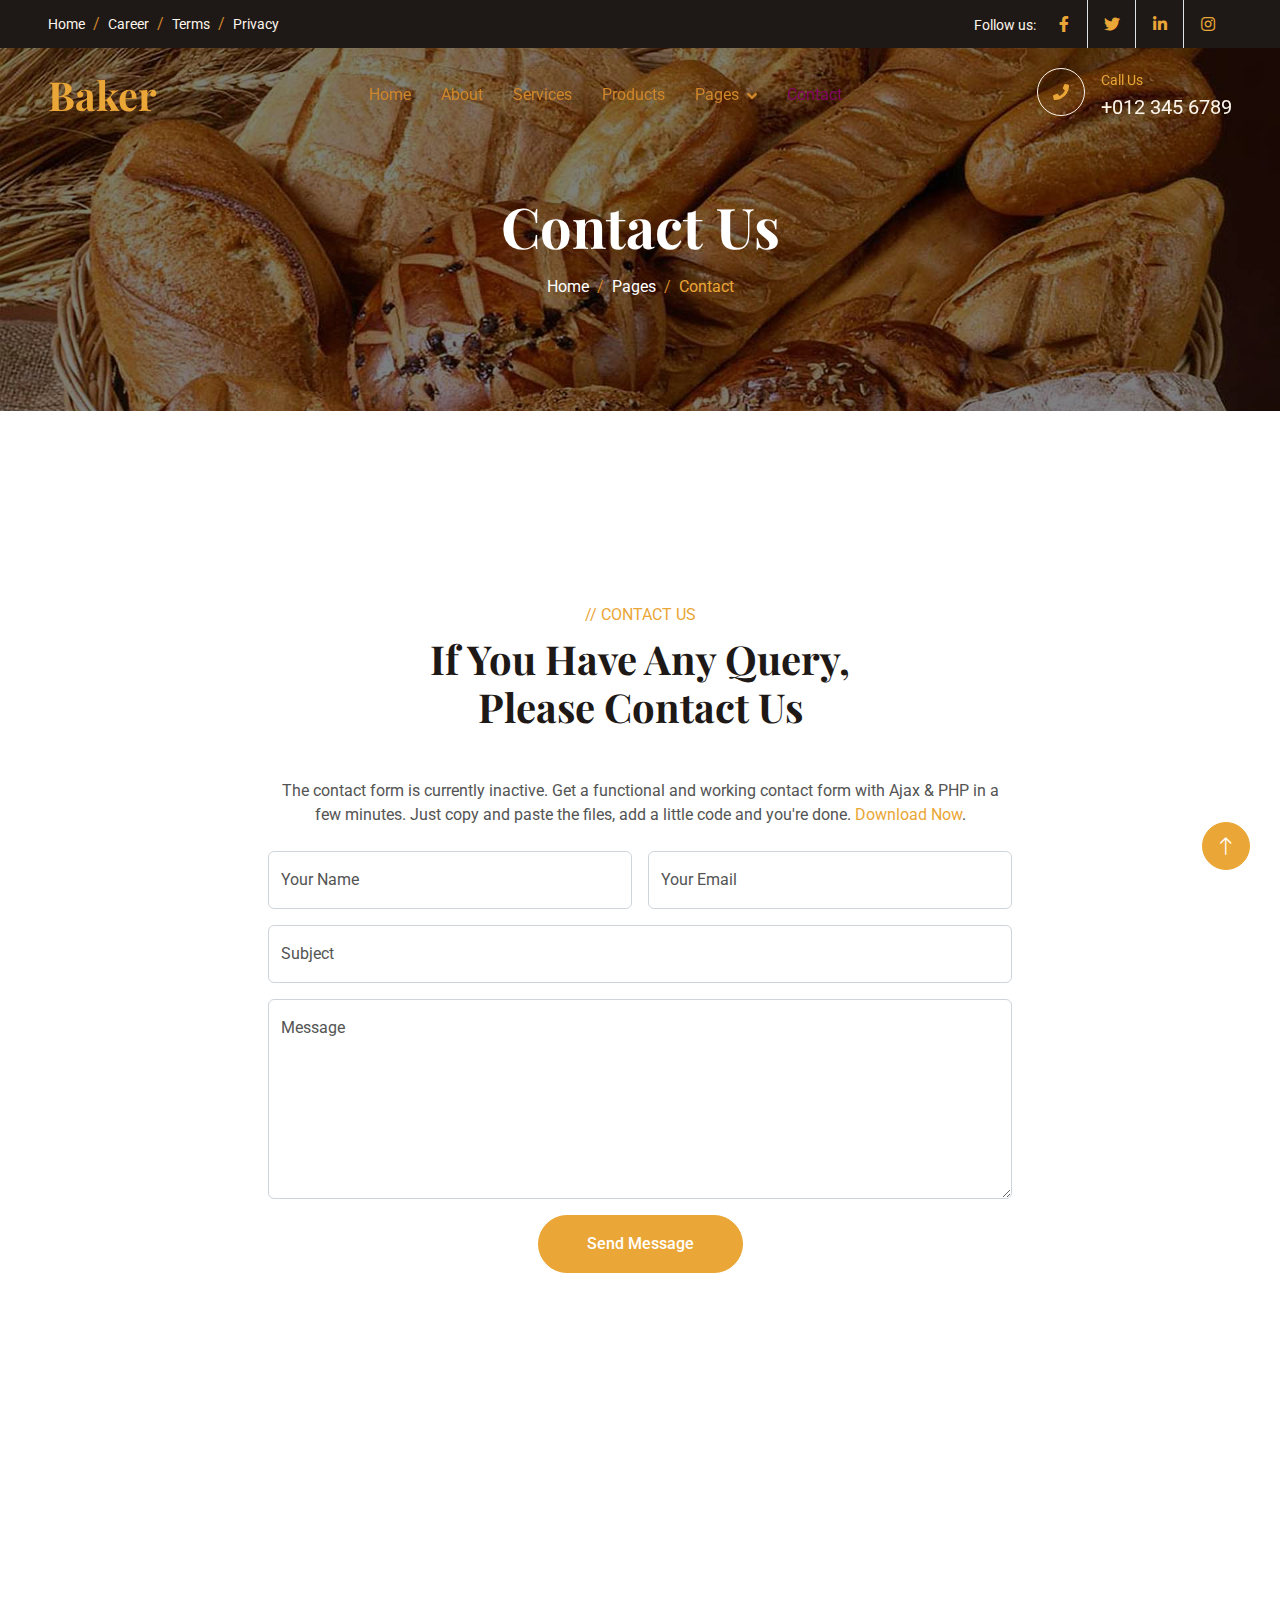
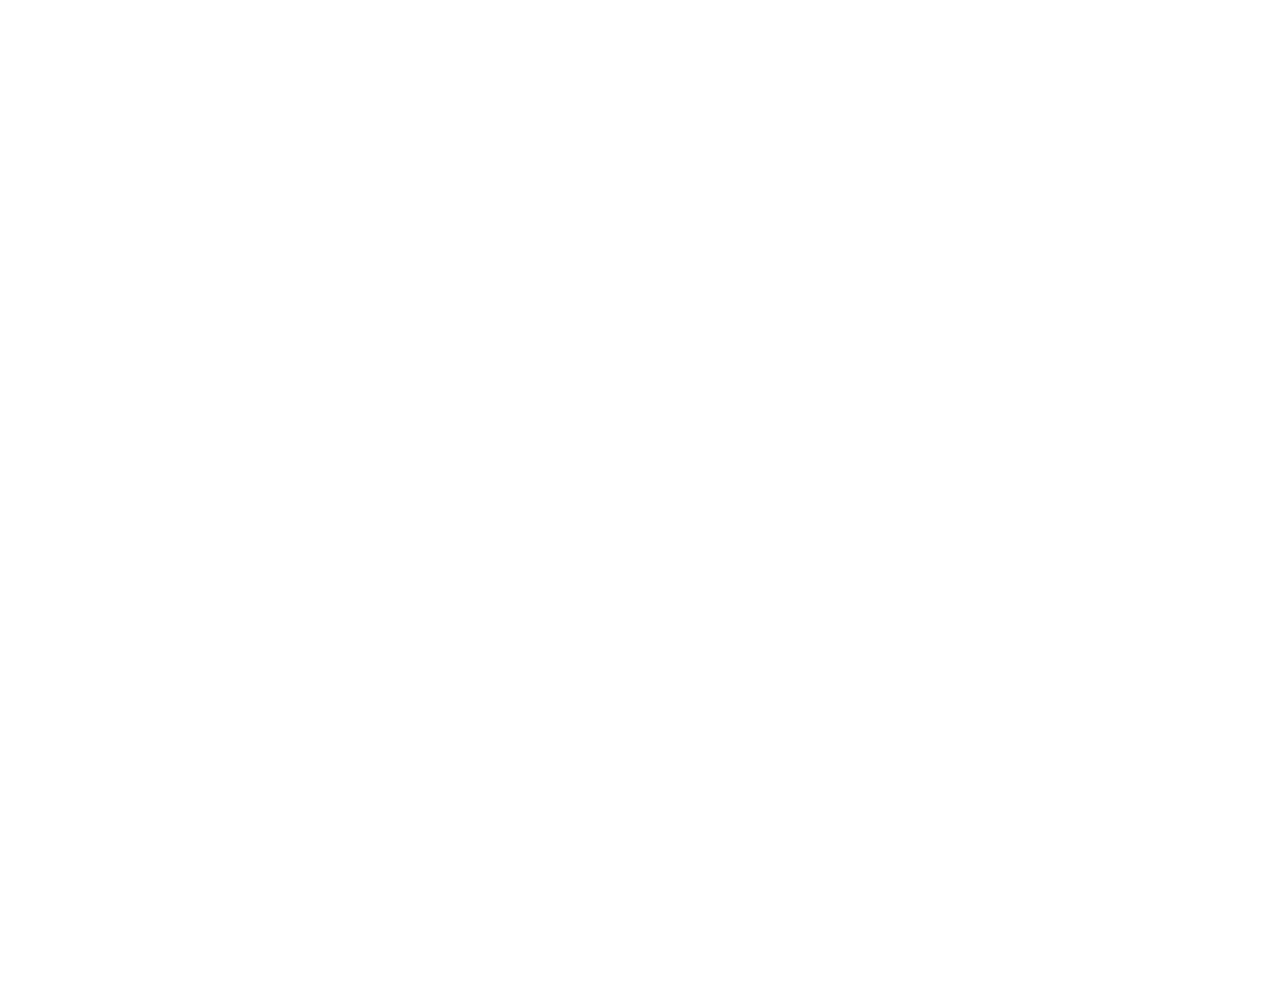
<file: contact.html>
<!DOCTYPE html>
<html lang="en">

<head>
    <meta charset="utf-8">
    <title>Baker - Bakery Website Template</title>
    <meta content="width=device-width, initial-scale=1.0" name="viewport">
    <meta content="" name="keywords">
    <meta content="" name="description">

    <!-- Favicon -->
    <link href="img/favicon.ico" rel="icon">

    <!-- Google Web Fonts -->
    <link rel="preconnect" href="https://fonts.googleapis.com">
    <link rel="preconnect" href="https://fonts.gstatic.com" crossorigin>
    <link href="https://fonts.googleapis.com/css2?family=Roboto:wght@400;500&family=Playfair+Display:wght@600;700&display=swap" rel="stylesheet"> 

    <!-- Icon Font Stylesheet -->
    <link href="https://cdnjs.cloudflare.com/ajax/libs/font-awesome/5.10.0/css/all.min.css" rel="stylesheet">
    <link href="https://cdn.jsdelivr.net/npm/bootstrap-icons@1.4.1/font/bootstrap-icons.css" rel="stylesheet">

    <!-- Libraries Stylesheet -->
    <link href="lib/animate/animate.min.css" rel="stylesheet">
    <link href="lib/owlcarousel/assets/owl.carousel.min.css" rel="stylesheet">

    <!-- Customized Bootstrap Stylesheet -->
    <link href="css/bootstrap.min.css" rel="stylesheet">

    <!-- Template Stylesheet -->
    <link href="css/style.css" rel="stylesheet">
</head>

<body>
    <!-- Spinner Start -->
    <div id="spinner" class="show bg-white position-fixed translate-middle w-100 vh-100 top-50 start-50 d-flex align-items-center justify-content-center">
        <div class="spinner-grow text-primary" role="status"></div>
    </div>
    <!-- Spinner End -->


    <!-- Topbar Start -->
    <div class="container-fluid top-bar bg-dark text-light px-0 wow fadeIn" data-wow-delay="0.1s">
        <div class="row gx-0 align-items-center d-none d-lg-flex">
            <div class="col-lg-6 px-5 text-start">
                <ol class="breadcrumb mb-0">
                    <li class="breadcrumb-item"><a class="small text-light" href="#">Home</a></li>
                    <li class="breadcrumb-item"><a class="small text-light" href="#">Career</a></li>
                    <li class="breadcrumb-item"><a class="small text-light" href="#">Terms</a></li>
                    <li class="breadcrumb-item"><a class="small text-light" href="#">Privacy</a></li>
                </ol>
            </div>
            <div class="col-lg-6 px-5 text-end">
                <small>Follow us:</small>
                <div class="h-100 d-inline-flex align-items-center">
                    <a class="btn-lg-square text-primary border-end rounded-0" href=""><i class="fab fa-facebook-f"></i></a>
                    <a class="btn-lg-square text-primary border-end rounded-0" href=""><i class="fab fa-twitter"></i></a>
                    <a class="btn-lg-square text-primary border-end rounded-0" href=""><i class="fab fa-linkedin-in"></i></a>
                    <a class="btn-lg-square text-primary pe-0" href=""><i class="fab fa-instagram"></i></a>
                </div>
            </div>
        </div>
    </div>
    <!-- Topbar End -->


    <!-- Navbar Start -->
    <nav class="navbar navbar-expand-lg navbar-dark fixed-top py-lg-0 px-lg-5 wow fadeIn" data-wow-delay="0.1s">
        <a href="index.html" class="navbar-brand ms-4 ms-lg-0">
            <h1 class="text-primary m-0">Baker</h1>
        </a>
        <button type="button" class="navbar-toggler me-4" data-bs-toggle="collapse" data-bs-target="#navbarCollapse">
            <span class="navbar-toggler-icon"></span>
        </button>
        <div class="collapse navbar-collapse" id="navbarCollapse">
            <div class="navbar-nav mx-auto p-4 p-lg-0">
                <a href="index.html" class="nav-item nav-link">Home</a>
                <a href="about.html" class="nav-item nav-link">About</a>
                <a href="service.html" class="nav-item nav-link">Services</a>
                <a href="product.html" class="nav-item nav-link">Products</a>
                <div class="nav-item dropdown">
                    <a href="#" class="nav-link dropdown-toggle" data-bs-toggle="dropdown">Pages</a>
                    <div class="dropdown-menu m-0">
                        <a href="team.html" class="dropdown-item">Our Team</a>
                        <a href="testimonial.html" class="dropdown-item">Testimonial</a>
                        <a href="404.html" class="dropdown-item">404 Page</a>
                    </div>
                </div>
                <a href="contact.html" class="nav-item nav-link active">Contact</a>
            </div>
            <div class=" d-none d-lg-flex">
                <div class="flex-shrink-0 btn-lg-square border border-light rounded-circle">
                    <i class="fa fa-phone text-primary"></i>
                </div>
                <div class="ps-3">
                    <small class="text-primary mb-0">Call Us</small>
                    <p class="text-light fs-5 mb-0">+012 345 6789</p>
                </div>
            </div>
        </div>
    </nav>
    <!-- Navbar End -->


    <!-- Page Header Start -->
    <div class="container-fluid page-header py-6 wow fadeIn" data-wow-delay="0.1s">
        <div class="container text-center pt-5 pb-3">
            <h1 class="display-4 text-white animated slideInDown mb-3">Contact Us</h1>
            <nav aria-label="breadcrumb animated slideInDown">
                <ol class="breadcrumb justify-content-center mb-0">
                    <li class="breadcrumb-item"><a class="text-white" href="#">Home</a></li>
                    <li class="breadcrumb-item"><a class="text-white" href="#">Pages</a></li>
                    <li class="breadcrumb-item text-primary active" aria-current="page">Contact</li>
                </ol>
            </nav>
        </div>
    </div>
    <!-- Page Header End -->


    <!-- Contact Start -->
    <div class="container-xxl py-6">
        <div class="container">
            <div class="text-center mx-auto mb-5 wow fadeInUp" data-wow-delay="0.1s" style="max-width: 500px;">
                <p class="text-primary text-uppercase mb-2">// Contact Us</p>
                <h1 class="display-6 mb-4">If You Have Any Query, Please Contact Us</h1>
            </div>
            <div class="row g-0 justify-content-center">
                <div class="col-lg-8 wow fadeInUp" data-wow-delay="0.1s">
                    <p class="text-center mb-4">The contact form is currently inactive. Get a functional and working contact form with Ajax & PHP in a few minutes. Just copy and paste the files, add a little code and you're done. <a href="https://htmlcodex.com/contact-form">Download Now</a>.</p>
                    <form>
                        <div class="row g-3">
                            <div class="col-md-6">
                                <div class="form-floating">
                                    <input type="text" class="form-control" id="name" placeholder="Your Name">
                                    <label for="name">Your Name</label>
                                </div>
                            </div>
                            <div class="col-md-6">
                                <div class="form-floating">
                                    <input type="email" class="form-control" id="email" placeholder="Your Email">
                                    <label for="email">Your Email</label>
                                </div>
                            </div>
                            <div class="col-12">
                                <div class="form-floating">
                                    <input type="text" class="form-control" id="subject" placeholder="Subject">
                                    <label for="subject">Subject</label>
                                </div>
                            </div>
                            <div class="col-12">
                                <div class="form-floating">
                                    <textarea class="form-control" placeholder="Leave a message here" id="message" style="height: 200px"></textarea>
                                    <label for="message">Message</label>
                                </div>
                            </div>
                            <div class="col-12 text-center">
                                <button class="btn btn-primary rounded-pill py-3 px-5" type="submit">Send Message</button>
                            </div>
                        </div>
                    </form>
                </div>
            </div>
        </div>
    </div>
    <!-- Contact End -->


    <!-- Google Map Start -->
    <div class="container-xxl py-6 px-0 wow fadeInUp" data-wow-delay="0.1s">
        <iframe class="w-100 mb-n2" style="height: 450px;"
            src="https://www.google.com/maps/embed?pb=!1m18!1m12!1m3!1d3001156.4288297426!2d-78.01371936852176!3d42.72876761954724!2m3!1f0!2f0!3f0!3m2!1i1024!2i768!4f13.1!3m3!1m2!1s0x4ccc4bf0f123a5a9%3A0xddcfc6c1de189567!2sNew%20York%2C%20USA!5e0!3m2!1sen!2sbd!4v1603794290143!5m2!1sen!2sbd"
            frameborder="0" allowfullscreen="" aria-hidden="false" tabindex="0"></iframe>
    </div>
    <!-- Google Map End -->


    <!-- Footer Start -->
    <div class="container-fluid bg-dark text-light footer my-6 mb-0 py-5 wow fadeIn" data-wow-delay="0.1s">
        <div class="container py-5">
            <div class="row g-5">
                <div class="col-lg-3 col-md-6">
                    <h4 class="text-light mb-4">Office Address</h4>
                    <p class="mb-2"><i class="fa fa-map-marker-alt me-3"></i>123 Street, New York, USA</p>
                    <p class="mb-2"><i class="fa fa-phone-alt me-3"></i>+012 345 67890</p>
                    <p class="mb-2"><i class="fa fa-envelope me-3"></i>info@example.com</p>
                    <div class="d-flex pt-2">
                        <a class="btn btn-square btn-outline-light rounded-circle me-1" href=""><i class="fab fa-twitter"></i></a>
                        <a class="btn btn-square btn-outline-light rounded-circle me-1" href=""><i class="fab fa-facebook-f"></i></a>
                        <a class="btn btn-square btn-outline-light rounded-circle me-1" href=""><i class="fab fa-youtube"></i></a>
                        <a class="btn btn-square btn-outline-light rounded-circle me-0" href=""><i class="fab fa-linkedin-in"></i></a>
                    </div>
                </div>
                <div class="col-lg-3 col-md-6">
                    <h4 class="text-light mb-4">Quick Links</h4>
                    <a class="btn btn-link" href="">About Us</a>
                    <a class="btn btn-link" href="">Contact Us</a>
                    <a class="btn btn-link" href="">Our Services</a>
                    <a class="btn btn-link" href="">Terms & Condition</a>
                    <a class="btn btn-link" href="">Support</a>
                </div>
                <div class="col-lg-3 col-md-6">
                    <h4 class="text-light mb-4">Quick Links</h4>
                    <a class="btn btn-link" href="">About Us</a>
                    <a class="btn btn-link" href="">Contact Us</a>
                    <a class="btn btn-link" href="">Our Services</a>
                    <a class="btn btn-link" href="">Terms & Condition</a>
                    <a class="btn btn-link" href="">Support</a>
                </div>
                <div class="col-lg-3 col-md-6">
                    <h4 class="text-light mb-4">Photo Gallery</h4>
                    <div class="row g-2">
                        <div class="col-4">
                            <img class="img-fluid bg-light rounded p-1" src="img/product-1.jpg" alt="Image">
                        </div>
                        <div class="col-4">
                            <img class="img-fluid bg-light rounded p-1" src="img/product-2.jpg" alt="Image">
                        </div>
                        <div class="col-4">
                            <img class="img-fluid bg-light rounded p-1" src="img/product-3.jpg" alt="Image">
                        </div>
                        <div class="col-4">
                            <img class="img-fluid bg-light rounded p-1" src="img/product-2.jpg" alt="Image">
                        </div>
                        <div class="col-4">
                            <img class="img-fluid bg-light rounded p-1" src="img/product-3.jpg" alt="Image">
                        </div>
                        <div class="col-4">
                            <img class="img-fluid bg-light rounded p-1" src="img/product-1.jpg" alt="Image">
                        </div>
                    </div>
                </div>
            </div>
        </div>
    </div>
    <!-- Footer End -->


    <!-- Copyright Start -->
    <div class="container-fluid copyright text-light py-4 wow fadeIn" data-wow-delay="0.1s">
        <div class="container">
            <div class="row">
                <div class="col-md-6 text-center text-md-start mb-3 mb-md-0">
                    &copy; <a href="#">Your Site Name</a>, All Right Reserved.
                </div>
                <div class="col-md-6 text-center text-md-end">
                    <!--/*** This template is free as long as you keep the footer author’s credit link/attribution link/backlink. If you'd like to use the template without the footer author’s credit link/attribution link/backlink, you can purchase the Credit Removal License from "https://htmlcodex.com/credit-removal". Thank you for your support. ***/-->
                    Designed By <a href="https://htmlcodex.com">HTML Codex</a>
                    <br>Distributed By: <a class="border-bottom" href="https://themewagon.com" target="_blank">ThemeWagon</a>
                </div>
            </div>
        </div>
    </div>
    <!-- Copyright End -->


    <!-- Back to Top -->
    <a href="#" class="btn btn-lg btn-primary btn-lg-square rounded-circle back-to-top"><i class="bi bi-arrow-up"></i></a>


    <!-- JavaScript Libraries -->
    <script src="https://code.jquery.com/jquery-3.4.1.min.js"></script>
    <script src="https://cdn.jsdelivr.net/npm/bootstrap@5.0.0/dist/js/bootstrap.bundle.min.js"></script>
    <script src="lib/wow/wow.min.js"></script>
    <script src="lib/easing/easing.min.js"></script>
    <script src="lib/waypoints/waypoints.min.js"></script>
    <script src="lib/counterup/counterup.min.js"></script>
    <script src="lib/owlcarousel/owl.carousel.min.js"></script>

    <!-- Template Javascript -->
    <script src="js/main.js"></script>
</body>

</html>
</file>
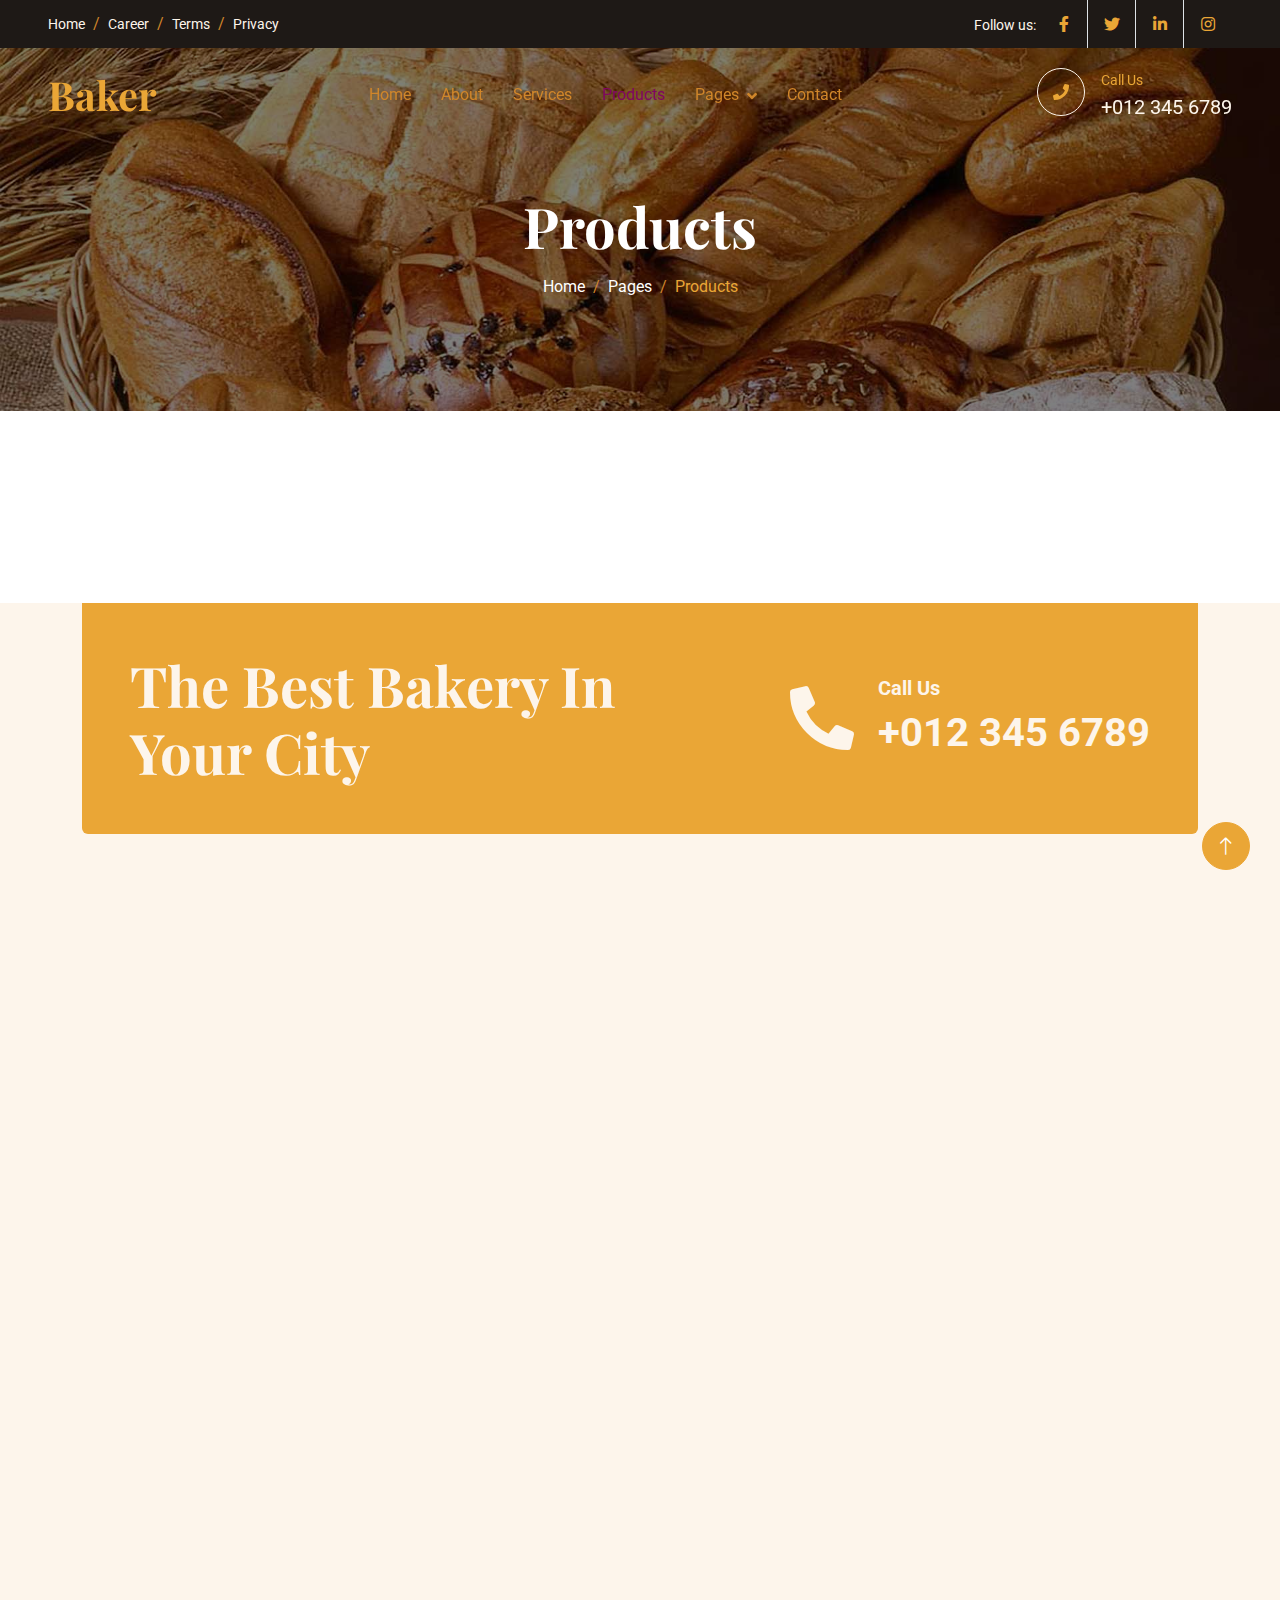
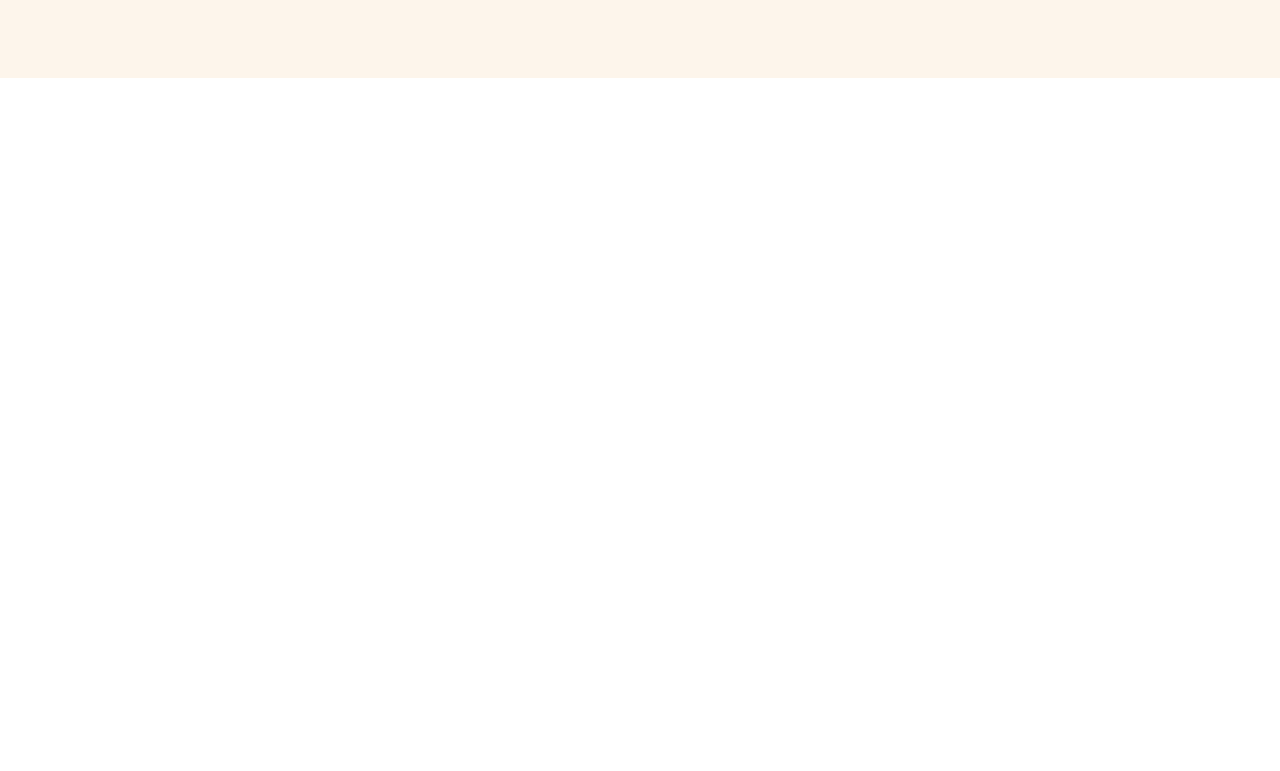
<file: product.html>
<!DOCTYPE html>
<html lang="en">

<head>
    <meta charset="utf-8">
    <title>Baker - Bakery Website Template</title>
    <meta content="width=device-width, initial-scale=1.0" name="viewport">
    <meta content="" name="keywords">
    <meta content="" name="description">

    <!-- Favicon -->
    <link href="img/favicon.ico" rel="icon">

    <!-- Google Web Fonts -->
    <link rel="preconnect" href="https://fonts.googleapis.com">
    <link rel="preconnect" href="https://fonts.gstatic.com" crossorigin>
    <link href="https://fonts.googleapis.com/css2?family=Roboto:wght@400;500&family=Playfair+Display:wght@600;700&display=swap" rel="stylesheet"> 

    <!-- Icon Font Stylesheet -->
    <link href="https://cdnjs.cloudflare.com/ajax/libs/font-awesome/5.10.0/css/all.min.css" rel="stylesheet">
    <link href="https://cdn.jsdelivr.net/npm/bootstrap-icons@1.4.1/font/bootstrap-icons.css" rel="stylesheet">

    <!-- Libraries Stylesheet -->
    <link href="lib/animate/animate.min.css" rel="stylesheet">
    <link href="lib/owlcarousel/assets/owl.carousel.min.css" rel="stylesheet">

    <!-- Customized Bootstrap Stylesheet -->
    <link href="css/bootstrap.min.css" rel="stylesheet">

    <!-- Template Stylesheet -->
    <link href="css/style.css" rel="stylesheet">
</head>

<body>
    <!-- Spinner Start -->
    <div id="spinner" class="show bg-white position-fixed translate-middle w-100 vh-100 top-50 start-50 d-flex align-items-center justify-content-center">
        <div class="spinner-grow text-primary" role="status"></div>
    </div>
    <!-- Spinner End -->


    <!-- Topbar Start -->
    <div class="container-fluid top-bar bg-dark text-light px-0 wow fadeIn" data-wow-delay="0.1s">
        <div class="row gx-0 align-items-center d-none d-lg-flex">
            <div class="col-lg-6 px-5 text-start">
                <ol class="breadcrumb mb-0">
                    <li class="breadcrumb-item"><a class="small text-light" href="#">Home</a></li>
                    <li class="breadcrumb-item"><a class="small text-light" href="#">Career</a></li>
                    <li class="breadcrumb-item"><a class="small text-light" href="#">Terms</a></li>
                    <li class="breadcrumb-item"><a class="small text-light" href="#">Privacy</a></li>
                </ol>
            </div>
            <div class="col-lg-6 px-5 text-end">
                <small>Follow us:</small>
                <div class="h-100 d-inline-flex align-items-center">
                    <a class="btn-lg-square text-primary border-end rounded-0" href=""><i class="fab fa-facebook-f"></i></a>
                    <a class="btn-lg-square text-primary border-end rounded-0" href=""><i class="fab fa-twitter"></i></a>
                    <a class="btn-lg-square text-primary border-end rounded-0" href=""><i class="fab fa-linkedin-in"></i></a>
                    <a class="btn-lg-square text-primary pe-0" href=""><i class="fab fa-instagram"></i></a>
                </div>
            </div>
        </div>
    </div>
    <!-- Topbar End -->


    <!-- Navbar Start -->
    <nav class="navbar navbar-expand-lg navbar-dark fixed-top py-lg-0 px-lg-5 wow fadeIn" data-wow-delay="0.1s">
        <a href="index.html" class="navbar-brand ms-4 ms-lg-0">
            <h1 class="text-primary m-0">Baker</h1>
        </a>
        <button type="button" class="navbar-toggler me-4" data-bs-toggle="collapse" data-bs-target="#navbarCollapse">
            <span class="navbar-toggler-icon"></span>
        </button>
        <div class="collapse navbar-collapse" id="navbarCollapse">
            <div class="navbar-nav mx-auto p-4 p-lg-0">
                <a href="index.html" class="nav-item nav-link">Home</a>
                <a href="about.html" class="nav-item nav-link">About</a>
                <a href="service.html" class="nav-item nav-link">Services</a>
                <a href="product.html" class="nav-item nav-link active">Products</a>
                <div class="nav-item dropdown">
                    <a href="#" class="nav-link dropdown-toggle" data-bs-toggle="dropdown">Pages</a>
                    <div class="dropdown-menu m-0">
                        <a href="team.html" class="dropdown-item">Our Team</a>
                        <a href="testimonial.html" class="dropdown-item">Testimonial</a>
                        <a href="404.html" class="dropdown-item">404 Page</a>
                    </div>
                </div>
                <a href="contact.html" class="nav-item nav-link">Contact</a>
            </div>
            <div class=" d-none d-lg-flex">
                <div class="flex-shrink-0 btn-lg-square border border-light rounded-circle">
                    <i class="fa fa-phone text-primary"></i>
                </div>
                <div class="ps-3">
                    <small class="text-primary mb-0">Call Us</small>
                    <p class="text-light fs-5 mb-0">+012 345 6789</p>
                </div>
            </div>
        </div>
    </nav>
    <!-- Navbar End -->


    <!-- Page Header Start -->
    <div class="container-fluid page-header py-6 wow fadeIn" data-wow-delay="0.1s">
        <div class="container text-center pt-5 pb-3">
            <h1 class="display-4 text-white animated slideInDown mb-3">Products</h1>
            <nav aria-label="breadcrumb animated slideInDown">
                <ol class="breadcrumb justify-content-center mb-0">
                    <li class="breadcrumb-item"><a class="text-white" href="#">Home</a></li>
                    <li class="breadcrumb-item"><a class="text-white" href="#">Pages</a></li>
                    <li class="breadcrumb-item text-primary active" aria-current="page">Products</li>
                </ol>
            </nav>
        </div>
    </div>
    <!-- Page Header End -->


    <!-- Product Start -->
    <div class="container-xxl bg-light my-6 py-6 pt-0" style="margin: 12rem 0;">
        <div class="container">
            <div class="bg-primary text-light rounded-bottom p-5 my-6 mt-0 wow fadeInUp" data-wow-delay="0.1s">
                <div class="row g-4 align-items-center">
                    <div class="col-lg-6">
                        <h1 class="display-4 text-light mb-0">The Best Bakery In Your City</h1>
                    </div>
                    <div class="col-lg-6 text-lg-end">
                        <div class="d-inline-flex align-items-center text-start">
                            <i class="fa fa-phone-alt fa-4x flex-shrink-0"></i>
                            <div class="ms-4">
                                <p class="fs-5 fw-bold mb-0">Call Us</p>
                                <p class="fs-1 fw-bold mb-0">+012 345 6789</p>
                            </div>
                        </div>
                    </div>
                </div>
            </div>
            <div class="text-center mx-auto mb-5 wow fadeInUp" data-wow-delay="0.1s" style="max-width: 500px;">
                <p class="text-primary text-uppercase mb-2">// Bakery Products</p>
                <h1 class="display-6 mb-4">Explore The Categories Of Our Bakery Products</h1>
            </div>
            <div class="row g-4">
                <div class="col-lg-4 col-md-6 wow fadeInUp" data-wow-delay="0.1s">
                    <div class="product-item d-flex flex-column bg-white rounded overflow-hidden h-100">
                        <div class="text-center p-4">
                            <div class="d-inline-block border border-primary rounded-pill px-3 mb-3">$11 - $99</div>
                            <h3 class="mb-3">Cake</h3>
                            <span>Tempor erat elitr rebum at clita dolor diam ipsum sit diam amet diam et eos</span>
                        </div>
                        <div class="position-relative mt-auto">
                            <img class="img-fluid" src="img/product-1.jpg" alt="">
                            <div class="product-overlay">
                                <a class="btn btn-lg-square btn-outline-light rounded-circle" href=""><i class="fa fa-eye text-primary"></i></a>
                            </div>
                        </div>
                    </div>
                </div>
                <div class="col-lg-4 col-md-6 wow fadeInUp" data-wow-delay="0.3s">
                    <div class="product-item d-flex flex-column bg-white rounded overflow-hidden h-100">
                        <div class="text-center p-4">
                            <div class="d-inline-block border border-primary rounded-pill pt-1 px-3 mb-3">$11 - $99</div>
                            <h3 class="mb-3">Bread</h3>
                            <span>Tempor erat elitr rebum at clita dolor diam ipsum sit diam amet diam et eos</span>
                        </div>
                        <div class="position-relative mt-auto">
                            <img class="img-fluid" src="img/product-2.jpg" alt="">
                            <div class="product-overlay">
                                <a class="btn btn-lg-square btn-outline-light rounded-circle" href=""><i class="fa fa-eye text-primary"></i></a>
                            </div>
                        </div>
                    </div>
                </div>
                <div class="col-lg-4 col-md-6 wow fadeInUp" data-wow-delay="0.5s">
                    <div class="product-item d-flex flex-column bg-white rounded overflow-hidden h-100">
                        <div class="text-center p-4">
                            <div class="d-inline-block border border-primary rounded-pill pt-1 px-3 mb-3">$11 - $99</div>
                            <h4 class="mb-3">Cookies</h4>
                            <span>Tempor erat elitr rebum at clita dolor diam ipsum sit diam amet diam et eos</span>
                        </div>
                        <div class="position-relative mt-auto">
                            <img class="img-fluid" src="img/product-3.jpg" alt="">
                            <div class="product-overlay">
                                <a class="btn btn-lg-square btn-outline-light rounded-circle" href=""><i class="fa fa-eye text-primary"></i></a>
                            </div>
                        </div>
                    </div>
                </div>
            </div>
        </div>
    </div>
    <!-- Product End -->


    <!-- Footer Start -->
    <div class="container-fluid bg-dark text-light footer my-6 mb-0 py-5 wow fadeIn" data-wow-delay="0.1s">
        <div class="container py-5">
            <div class="row g-5">
                <div class="col-lg-3 col-md-6">
                    <h4 class="text-light mb-4">Office Address</h4>
                    <p class="mb-2"><i class="fa fa-map-marker-alt me-3"></i>123 Street, New York, USA</p>
                    <p class="mb-2"><i class="fa fa-phone-alt me-3"></i>+012 345 67890</p>
                    <p class="mb-2"><i class="fa fa-envelope me-3"></i>info@example.com</p>
                    <div class="d-flex pt-2">
                        <a class="btn btn-square btn-outline-light rounded-circle me-1" href=""><i class="fab fa-twitter"></i></a>
                        <a class="btn btn-square btn-outline-light rounded-circle me-1" href=""><i class="fab fa-facebook-f"></i></a>
                        <a class="btn btn-square btn-outline-light rounded-circle me-1" href=""><i class="fab fa-youtube"></i></a>
                        <a class="btn btn-square btn-outline-light rounded-circle me-0" href=""><i class="fab fa-linkedin-in"></i></a>
                    </div>
                </div>
                <div class="col-lg-3 col-md-6">
                    <h4 class="text-light mb-4">Quick Links</h4>
                    <a class="btn btn-link" href="">About Us</a>
                    <a class="btn btn-link" href="">Contact Us</a>
                    <a class="btn btn-link" href="">Our Services</a>
                    <a class="btn btn-link" href="">Terms & Condition</a>
                    <a class="btn btn-link" href="">Support</a>
                </div>
                <div class="col-lg-3 col-md-6">
                    <h4 class="text-light mb-4">Quick Links</h4>
                    <a class="btn btn-link" href="">About Us</a>
                    <a class="btn btn-link" href="">Contact Us</a>
                    <a class="btn btn-link" href="">Our Services</a>
                    <a class="btn btn-link" href="">Terms & Condition</a>
                    <a class="btn btn-link" href="">Support</a>
                </div>
                <div class="col-lg-3 col-md-6">
                    <h4 class="text-light mb-4">Photo Gallery</h4>
                    <div class="row g-2">
                        <div class="col-4">
                            <img class="img-fluid bg-light rounded p-1" src="img/product-1.jpg" alt="Image">
                        </div>
                        <div class="col-4">
                            <img class="img-fluid bg-light rounded p-1" src="img/product-2.jpg" alt="Image">
                        </div>
                        <div class="col-4">
                            <img class="img-fluid bg-light rounded p-1" src="img/product-3.jpg" alt="Image">
                        </div>
                        <div class="col-4">
                            <img class="img-fluid bg-light rounded p-1" src="img/product-2.jpg" alt="Image">
                        </div>
                        <div class="col-4">
                            <img class="img-fluid bg-light rounded p-1" src="img/product-3.jpg" alt="Image">
                        </div>
                        <div class="col-4">
                            <img class="img-fluid bg-light rounded p-1" src="img/product-1.jpg" alt="Image">
                        </div>
                    </div>
                </div>
            </div>
        </div>
    </div>
    <!-- Footer End -->


    <!-- Copyright Start -->
    <div class="container-fluid copyright text-light py-4 wow fadeIn" data-wow-delay="0.1s">
        <div class="container">
            <div class="row">
                <div class="col-md-6 text-center text-md-start mb-3 mb-md-0">
                    &copy; <a href="#">Your Site Name</a>, All Right Reserved.
                </div>
                <div class="col-md-6 text-center text-md-end">
                    <!--/*** This template is free as long as you keep the footer author’s credit link/attribution link/backlink. If you'd like to use the template without the footer author’s credit link/attribution link/backlink, you can purchase the Credit Removal License from "https://htmlcodex.com/credit-removal". Thank you for your support. ***/-->
                    Designed By <a href="https://htmlcodex.com">HTML Codex</a>
                    <br>Distributed By: <a class="border-bottom" href="https://themewagon.com" target="_blank">ThemeWagon</a>
                </div>
            </div>
        </div>
    </div>
    <!-- Copyright End -->


    <!-- Back to Top -->
    <a href="#" class="btn btn-lg btn-primary btn-lg-square rounded-circle back-to-top"><i class="bi bi-arrow-up"></i></a>


    <!-- JavaScript Libraries -->
    <script src="https://code.jquery.com/jquery-3.4.1.min.js"></script>
    <script src="https://cdn.jsdelivr.net/npm/bootstrap@5.0.0/dist/js/bootstrap.bundle.min.js"></script>
    <script src="lib/wow/wow.min.js"></script>
    <script src="lib/easing/easing.min.js"></script>
    <script src="lib/waypoints/waypoints.min.js"></script>
    <script src="lib/counterup/counterup.min.js"></script>
    <script src="lib/owlcarousel/owl.carousel.min.js"></script>

    <!-- Template Javascript -->
    <script src="js/main.js"></script>
</body>

</html>
</file>
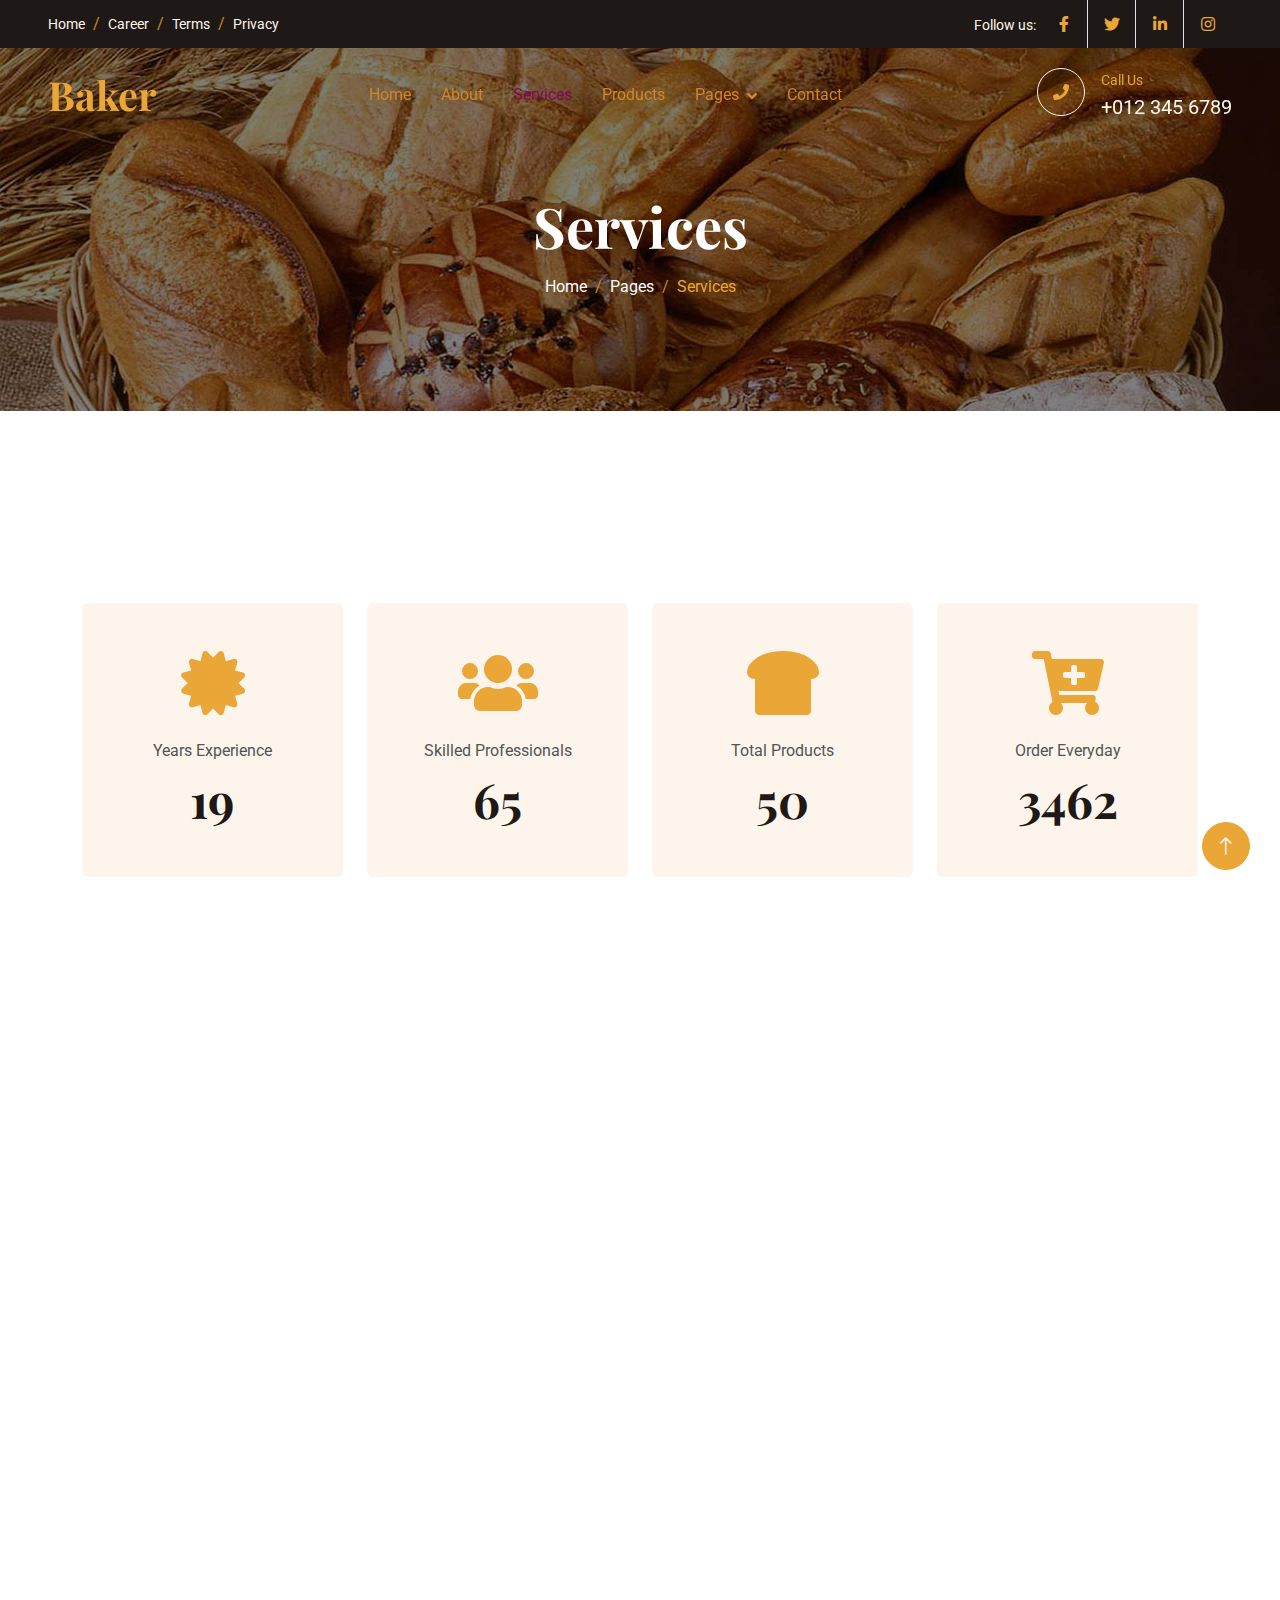
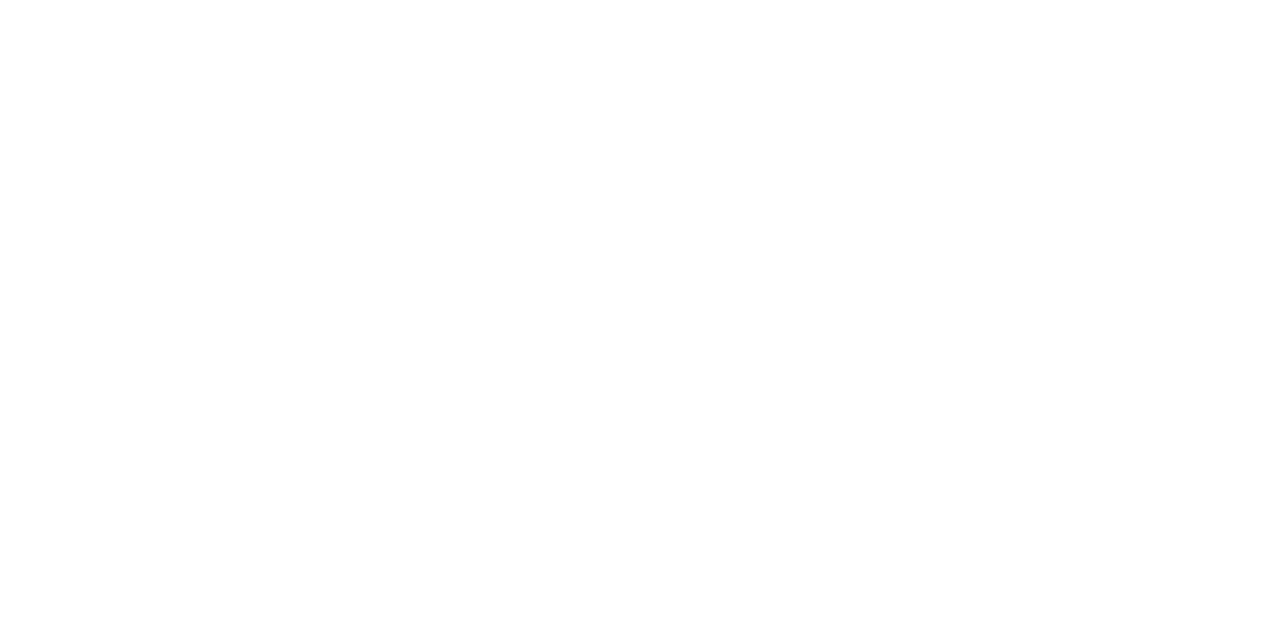
<file: service.html>
<!DOCTYPE html>
<html lang="en">

<head>
    <meta charset="utf-8">
    <title>Baker - Bakery Website Template</title>
    <meta content="width=device-width, initial-scale=1.0" name="viewport">
    <meta content="" name="keywords">
    <meta content="" name="description">

    <!-- Favicon -->
    <link href="img/favicon.ico" rel="icon">

    <!-- Google Web Fonts -->
    <link rel="preconnect" href="https://fonts.googleapis.com">
    <link rel="preconnect" href="https://fonts.gstatic.com" crossorigin>
    <link href="https://fonts.googleapis.com/css2?family=Roboto:wght@400;500&family=Playfair+Display:wght@600;700&display=swap" rel="stylesheet"> 

    <!-- Icon Font Stylesheet -->
    <link href="https://cdnjs.cloudflare.com/ajax/libs/font-awesome/5.10.0/css/all.min.css" rel="stylesheet">
    <link href="https://cdn.jsdelivr.net/npm/bootstrap-icons@1.4.1/font/bootstrap-icons.css" rel="stylesheet">

    <!-- Libraries Stylesheet -->
    <link href="lib/animate/animate.min.css" rel="stylesheet">
    <link href="lib/owlcarousel/assets/owl.carousel.min.css" rel="stylesheet">

    <!-- Customized Bootstrap Stylesheet -->
    <link href="css/bootstrap.min.css" rel="stylesheet">

    <!-- Template Stylesheet -->
    <link href="css/style.css" rel="stylesheet">
</head>

<body>
    <!-- Spinner Start -->
    <div id="spinner" class="show bg-white position-fixed translate-middle w-100 vh-100 top-50 start-50 d-flex align-items-center justify-content-center">
        <div class="spinner-grow text-primary" role="status"></div>
    </div>
    <!-- Spinner End -->


    <!-- Topbar Start -->
    <div class="container-fluid top-bar bg-dark text-light px-0 wow fadeIn" data-wow-delay="0.1s">
        <div class="row gx-0 align-items-center d-none d-lg-flex">
            <div class="col-lg-6 px-5 text-start">
                <ol class="breadcrumb mb-0">
                    <li class="breadcrumb-item"><a class="small text-light" href="#">Home</a></li>
                    <li class="breadcrumb-item"><a class="small text-light" href="#">Career</a></li>
                    <li class="breadcrumb-item"><a class="small text-light" href="#">Terms</a></li>
                    <li class="breadcrumb-item"><a class="small text-light" href="#">Privacy</a></li>
                </ol>
            </div>
            <div class="col-lg-6 px-5 text-end">
                <small>Follow us:</small>
                <div class="h-100 d-inline-flex align-items-center">
                    <a class="btn-lg-square text-primary border-end rounded-0" href=""><i class="fab fa-facebook-f"></i></a>
                    <a class="btn-lg-square text-primary border-end rounded-0" href=""><i class="fab fa-twitter"></i></a>
                    <a class="btn-lg-square text-primary border-end rounded-0" href=""><i class="fab fa-linkedin-in"></i></a>
                    <a class="btn-lg-square text-primary pe-0" href=""><i class="fab fa-instagram"></i></a>
                </div>
            </div>
        </div>
    </div>
    <!-- Topbar End -->


    <!-- Navbar Start -->
    <nav class="navbar navbar-expand-lg navbar-dark fixed-top py-lg-0 px-lg-5 wow fadeIn" data-wow-delay="0.1s">
        <a href="index.html" class="navbar-brand ms-4 ms-lg-0">
            <h1 class="text-primary m-0">Baker</h1>
        </a>
        <button type="button" class="navbar-toggler me-4" data-bs-toggle="collapse" data-bs-target="#navbarCollapse">
            <span class="navbar-toggler-icon"></span>
        </button>
        <div class="collapse navbar-collapse" id="navbarCollapse">
            <div class="navbar-nav mx-auto p-4 p-lg-0">
                <a href="index.html" class="nav-item nav-link">Home</a>
                <a href="about.html" class="nav-item nav-link">About</a>
                <a href="service.html" class="nav-item nav-link active">Services</a>
                <a href="product.html" class="nav-item nav-link">Products</a>
                <div class="nav-item dropdown">
                    <a href="#" class="nav-link dropdown-toggle" data-bs-toggle="dropdown">Pages</a>
                    <div class="dropdown-menu m-0">
                        <a href="team.html" class="dropdown-item">Our Team</a>
                        <a href="testimonial.html" class="dropdown-item">Testimonial</a>
                        <a href="404.html" class="dropdown-item">404 Page</a>
                    </div>
                </div>
                <a href="contact.html" class="nav-item nav-link">Contact</a>
            </div>
            <div class=" d-none d-lg-flex">
                <div class="flex-shrink-0 btn-lg-square border border-light rounded-circle">
                    <i class="fa fa-phone text-primary"></i>
                </div>
                <div class="ps-3">
                    <small class="text-primary mb-0">Call Us</small>
                    <p class="text-light fs-5 mb-0">+012 345 6789</p>
                </div>
            </div>
        </div>
    </nav>
    <!-- Navbar End -->


    <!-- Page Header Start -->
    <div class="container-fluid page-header py-6 wow fadeIn" data-wow-delay="0.1s">
        <div class="container text-center pt-5 pb-3">
            <h1 class="display-4 text-white animated slideInDown mb-3">Services</h1>
            <nav aria-label="breadcrumb animated slideInDown">
                <ol class="breadcrumb justify-content-center mb-0">
                    <li class="breadcrumb-item"><a class="text-white" href="#">Home</a></li>
                    <li class="breadcrumb-item"><a class="text-white" href="#">Pages</a></li>
                    <li class="breadcrumb-item text-primary active" aria-current="page">Services</li>
                </ol>
            </nav>
        </div>
    </div>
    <!-- Page Header End -->


    <!-- Facts Start -->
    <div class="container-xxl py-6">
        <div class="container">
            <div class="row g-4">
                <div class="col-lg-3 col-md-6 wow fadeIn" data-wow-delay="0.1s">
                    <div class="fact-item bg-light rounded text-center h-100 p-5">
                        <i class="fa fa-certificate fa-4x text-primary mb-4"></i>
                        <p class="mb-2">Years Experience</p>
                        <h1 class="display-5 mb-0" data-toggle="counter-up">50</h1>
                    </div>
                </div>
                <div class="col-lg-3 col-md-6 wow fadeIn" data-wow-delay="0.3s">
                    <div class="fact-item bg-light rounded text-center h-100 p-5">
                        <i class="fa fa-users fa-4x text-primary mb-4"></i>
                        <p class="mb-2">Skilled Professionals</p>
                        <h1 class="display-5 mb-0" data-toggle="counter-up">175</h1>
                    </div>
                </div>
                <div class="col-lg-3 col-md-6 wow fadeIn" data-wow-delay="0.5s">
                    <div class="fact-item bg-light rounded text-center h-100 p-5">
                        <i class="fa fa-bread-slice fa-4x text-primary mb-4"></i>
                        <p class="mb-2">Total Products</p>
                        <h1 class="display-5 mb-0" data-toggle="counter-up">135</h1>
                    </div>
                </div>
                <div class="col-lg-3 col-md-6 wow fadeIn" data-wow-delay="0.7s">
                    <div class="fact-item bg-light rounded text-center h-100 p-5">
                        <i class="fa fa-cart-plus fa-4x text-primary mb-4"></i>
                        <p class="mb-2">Order Everyday</p>
                        <h1 class="display-5 mb-0" data-toggle="counter-up">9357</h1>
                    </div>
                </div>
            </div>
        </div>
    </div>
    <!-- Facts End -->


    <!-- Service Start -->
    <div class="container-xxl py-6">
        <div class="container">
            <div class="row g-5">
                <div class="col-lg-6 wow fadeInUp" data-wow-delay="0.1s">
                    <p class="text-primary text-uppercase mb-2">// Our Services</p>
                    <h1 class="display-6 mb-4">What Do We Offer For You?</h1>
                    <p class="mb-5">Tempor erat elitr rebum at clita. Diam dolor diam ipsum sit. Aliqu diam amet diam et eos. Clita erat ipsum et lorem et sit, sed stet lorem sit clita duo justo magna dolore erat amet</p>
                    <div class="row gy-5 gx-4">
                        <div class="col-sm-6 wow fadeIn" data-wow-delay="0.1s">
                            <div class="d-flex align-items-center mb-3">
                                <div class="flex-shrink-0 btn-square bg-primary rounded-circle me-3">
                                    <i class="fa fa-bread-slice text-white"></i>
                                </div>
                                <h5 class="mb-0">Quality Products</h5>
                            </div>
                            <span>Magna sea eos sit dolor, ipsum amet ipsum lorem diam eos</span>
                        </div>
                        <div class="col-sm-6 wow fadeIn" data-wow-delay="0.2s">
                            <div class="d-flex align-items-center mb-3">
                                <div class="flex-shrink-0 btn-square bg-primary rounded-circle me-3">
                                    <i class="fa fa-birthday-cake text-white"></i>
                                </div>
                                <h5 class="mb-0">Custom Products</h5>
                            </div>
                            <span>Magna sea eos sit dolor, ipsum amet ipsum lorem diam eos</span>
                        </div>
                        <div class="col-sm-6 wow fadeIn" data-wow-delay="0.3s">
                            <div class="d-flex align-items-center mb-3">
                                <div class="flex-shrink-0 btn-square bg-primary rounded-circle me-3">
                                    <i class="fa fa-cart-plus text-white"></i>
                                </div>
                                <h5 class="mb-0">Online Order</h5>
                            </div>
                            <span>Magna sea eos sit dolor, ipsum amet ipsum lorem diam eos</span>
                        </div>
                        <div class="col-sm-6 wow fadeIn" data-wow-delay="0.4s">
                            <div class="d-flex align-items-center mb-3">
                                <div class="flex-shrink-0 btn-square bg-primary rounded-circle me-3">
                                    <i class="fa fa-truck text-white"></i>
                                </div>
                                <h5 class="mb-0">Home Delivery</h5>
                            </div>
                            <span>Magna sea eos sit dolor, ipsum amet ipsum lorem diam eos</span>
                        </div>
                    </div>
                </div>
                <div class="col-lg-6 wow fadeInUp" data-wow-delay="0.5s">
                    <div class="row img-twice position-relative h-100">
                        <div class="col-6">
                            <img class="img-fluid rounded" src="img/service-1.jpg" alt="">
                        </div>
                        <div class="col-6 align-self-end">
                            <img class="img-fluid rounded" src="img/service-2.jpg" alt="">
                        </div>
                    </div>
                </div>
            </div>
        </div>
    </div>
    <!-- Service End -->


    <!-- Footer Start -->
    <div class="container-fluid bg-dark text-light footer my-6 mb-0 py-5 wow fadeIn" data-wow-delay="0.1s">
        <div class="container py-5">
            <div class="row g-5">
                <div class="col-lg-3 col-md-6">
                    <h4 class="text-light mb-4">Office Address</h4>
                    <p class="mb-2"><i class="fa fa-map-marker-alt me-3"></i>123 Street, New York, USA</p>
                    <p class="mb-2"><i class="fa fa-phone-alt me-3"></i>+012 345 67890</p>
                    <p class="mb-2"><i class="fa fa-envelope me-3"></i>info@example.com</p>
                    <div class="d-flex pt-2">
                        <a class="btn btn-square btn-outline-light rounded-circle me-1" href=""><i class="fab fa-twitter"></i></a>
                        <a class="btn btn-square btn-outline-light rounded-circle me-1" href=""><i class="fab fa-facebook-f"></i></a>
                        <a class="btn btn-square btn-outline-light rounded-circle me-1" href=""><i class="fab fa-youtube"></i></a>
                        <a class="btn btn-square btn-outline-light rounded-circle me-0" href=""><i class="fab fa-linkedin-in"></i></a>
                    </div>
                </div>
                <div class="col-lg-3 col-md-6">
                    <h4 class="text-light mb-4">Quick Links</h4>
                    <a class="btn btn-link" href="">About Us</a>
                    <a class="btn btn-link" href="">Contact Us</a>
                    <a class="btn btn-link" href="">Our Services</a>
                    <a class="btn btn-link" href="">Terms & Condition</a>
                    <a class="btn btn-link" href="">Support</a>
                </div>
                <div class="col-lg-3 col-md-6">
                    <h4 class="text-light mb-4">Quick Links</h4>
                    <a class="btn btn-link" href="">About Us</a>
                    <a class="btn btn-link" href="">Contact Us</a>
                    <a class="btn btn-link" href="">Our Services</a>
                    <a class="btn btn-link" href="">Terms & Condition</a>
                    <a class="btn btn-link" href="">Support</a>
                </div>
                <div class="col-lg-3 col-md-6">
                    <h4 class="text-light mb-4">Photo Gallery</h4>
                    <div class="row g-2">
                        <div class="col-4">
                            <img class="img-fluid bg-light rounded p-1" src="img/product-1.jpg" alt="Image">
                        </div>
                        <div class="col-4">
                            <img class="img-fluid bg-light rounded p-1" src="img/product-2.jpg" alt="Image">
                        </div>
                        <div class="col-4">
                            <img class="img-fluid bg-light rounded p-1" src="img/product-3.jpg" alt="Image">
                        </div>
                        <div class="col-4">
                            <img class="img-fluid bg-light rounded p-1" src="img/product-2.jpg" alt="Image">
                        </div>
                        <div class="col-4">
                            <img class="img-fluid bg-light rounded p-1" src="img/product-3.jpg" alt="Image">
                        </div>
                        <div class="col-4">
                            <img class="img-fluid bg-light rounded p-1" src="img/product-1.jpg" alt="Image">
                        </div>
                    </div>
                </div>
            </div>
        </div>
    </div>
    <!-- Footer End -->


    <!-- Copyright Start -->
    <div class="container-fluid copyright text-light py-4 wow fadeIn" data-wow-delay="0.1s">
        <div class="container">
            <div class="row">
                <div class="col-md-6 text-center text-md-start mb-3 mb-md-0">
                    &copy; <a href="#">Your Site Name</a>, All Right Reserved.
                </div>
                <div class="col-md-6 text-center text-md-end">
                    <!--/*** This template is free as long as you keep the footer author’s credit link/attribution link/backlink. If you'd like to use the template without the footer author’s credit link/attribution link/backlink, you can purchase the Credit Removal License from "https://htmlcodex.com/credit-removal". Thank you for your support. ***/-->
                    Designed By <a href="https://htmlcodex.com">HTML Codex</a>
                    <br>Distributed By: <a class="border-bottom" href="https://themewagon.com" target="_blank">ThemeWagon</a>
                </div>
            </div>
        </div>
    </div>
    <!-- Copyright End -->


    <!-- Back to Top -->
    <a href="#" class="btn btn-lg btn-primary btn-lg-square rounded-circle back-to-top"><i class="bi bi-arrow-up"></i></a>


    <!-- JavaScript Libraries -->
    <script src="https://code.jquery.com/jquery-3.4.1.min.js"></script>
    <script src="https://cdn.jsdelivr.net/npm/bootstrap@5.0.0/dist/js/bootstrap.bundle.min.js"></script>
    <script src="lib/wow/wow.min.js"></script>
    <script src="lib/easing/easing.min.js"></script>
    <script src="lib/waypoints/waypoints.min.js"></script>
    <script src="lib/counterup/counterup.min.js"></script>
    <script src="lib/owlcarousel/owl.carousel.min.js"></script>

    <!-- Template Javascript -->
    <script src="js/main.js"></script>
</body>

</html>
</file>
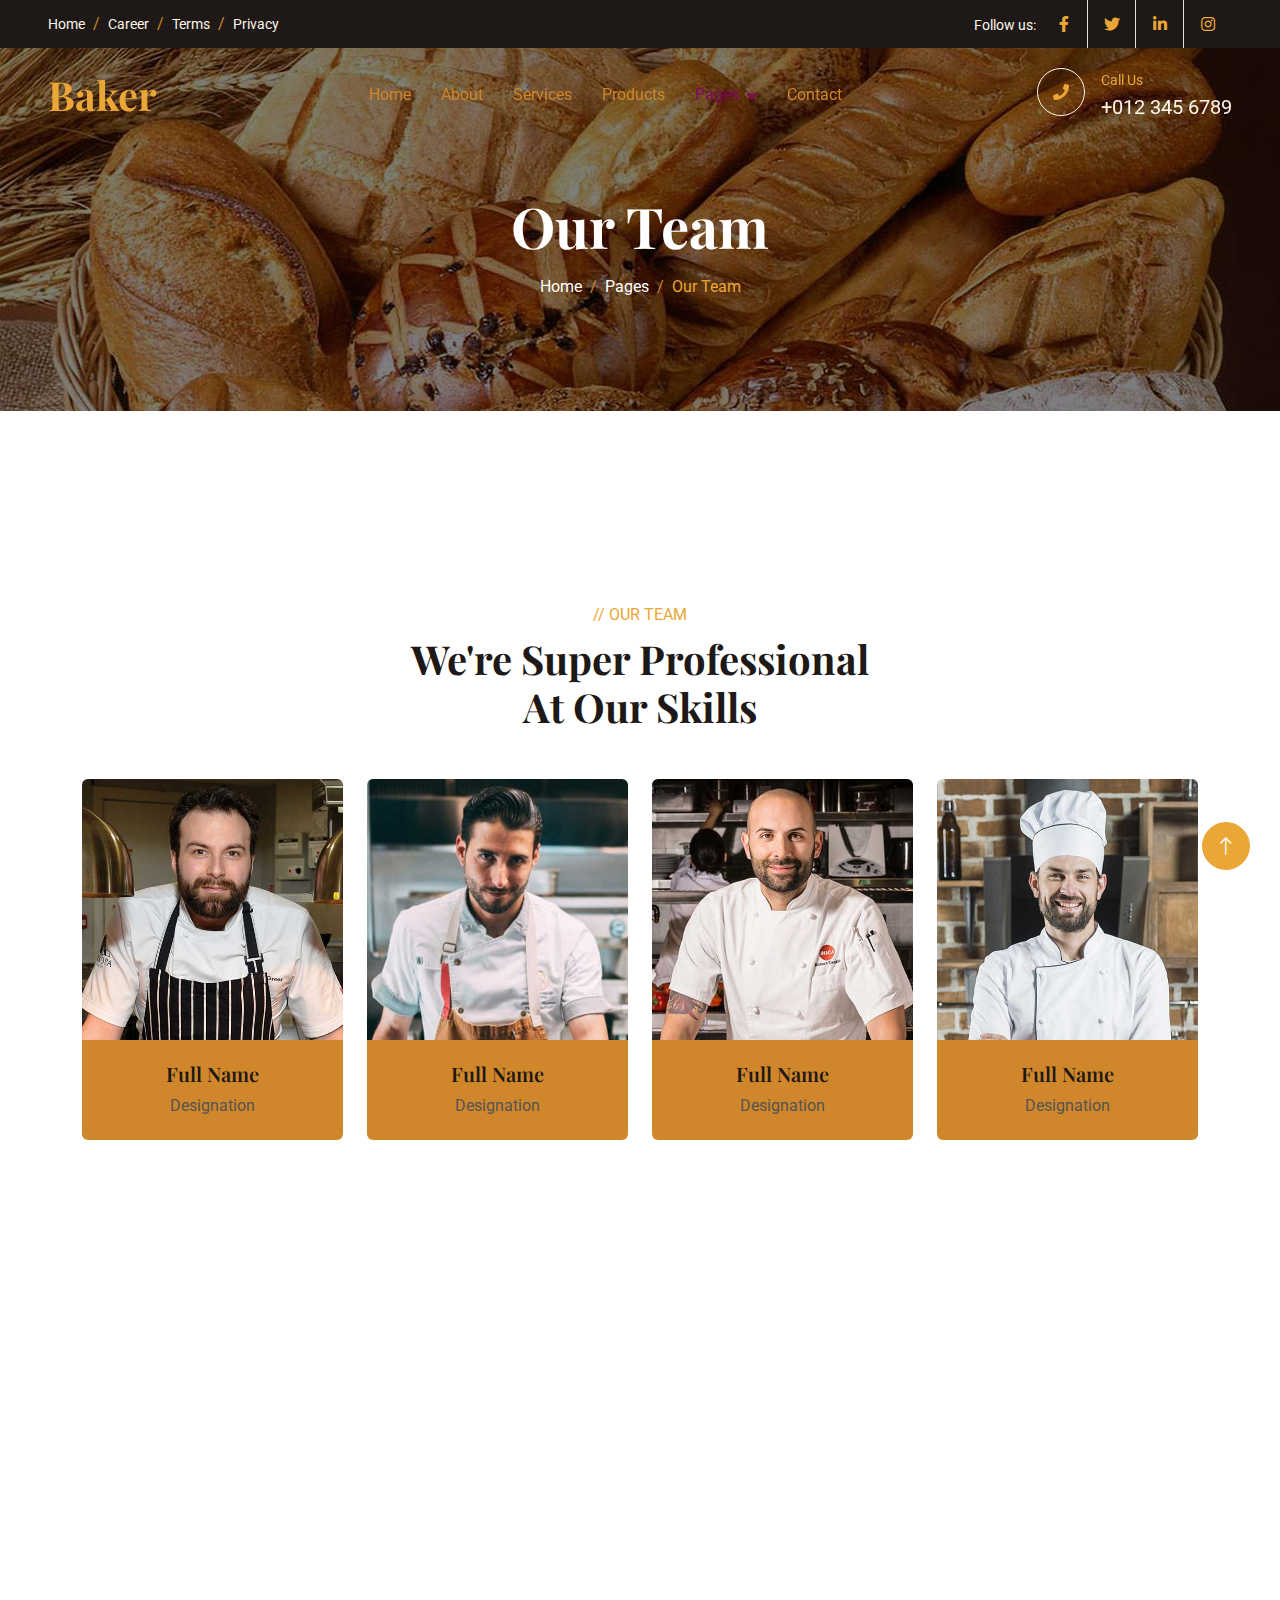
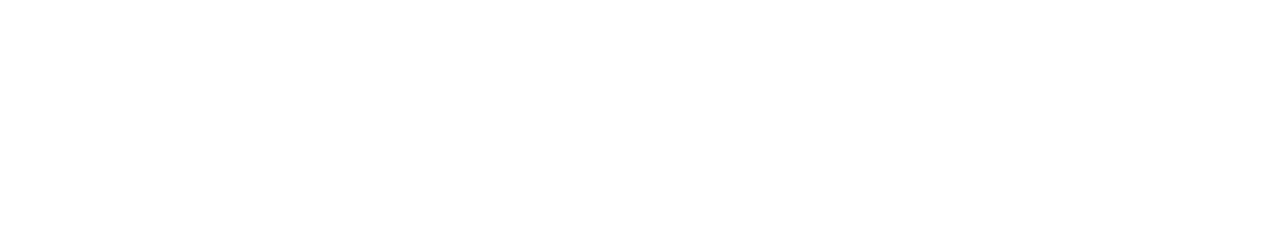
<file: team.html>
<!DOCTYPE html>
<html lang="en">

<head>
    <meta charset="utf-8">
    <title>Baker - Bakery Website Template</title>
    <meta content="width=device-width, initial-scale=1.0" name="viewport">
    <meta content="" name="keywords">
    <meta content="" name="description">

    <!-- Favicon -->
    <link href="img/favicon.ico" rel="icon">

    <!-- Google Web Fonts -->
    <link rel="preconnect" href="https://fonts.googleapis.com">
    <link rel="preconnect" href="https://fonts.gstatic.com" crossorigin>
    <link href="https://fonts.googleapis.com/css2?family=Roboto:wght@400;500&family=Playfair+Display:wght@600;700&display=swap" rel="stylesheet"> 

    <!-- Icon Font Stylesheet -->
    <link href="https://cdnjs.cloudflare.com/ajax/libs/font-awesome/5.10.0/css/all.min.css" rel="stylesheet">
    <link href="https://cdn.jsdelivr.net/npm/bootstrap-icons@1.4.1/font/bootstrap-icons.css" rel="stylesheet">

    <!-- Libraries Stylesheet -->
    <link href="lib/animate/animate.min.css" rel="stylesheet">
    <link href="lib/owlcarousel/assets/owl.carousel.min.css" rel="stylesheet">

    <!-- Customized Bootstrap Stylesheet -->
    <link href="css/bootstrap.min.css" rel="stylesheet">

    <!-- Template Stylesheet -->
    <link href="css/style.css" rel="stylesheet">
</head>

<body>
    <!-- Spinner Start -->
    <div id="spinner" class="show bg-white position-fixed translate-middle w-100 vh-100 top-50 start-50 d-flex align-items-center justify-content-center">
        <div class="spinner-grow text-primary" role="status"></div>
    </div>
    <!-- Spinner End -->


    <!-- Topbar Start -->
    <div class="container-fluid top-bar bg-dark text-light px-0 wow fadeIn" data-wow-delay="0.1s">
        <div class="row gx-0 align-items-center d-none d-lg-flex">
            <div class="col-lg-6 px-5 text-start">
                <ol class="breadcrumb mb-0">
                    <li class="breadcrumb-item"><a class="small text-light" href="#">Home</a></li>
                    <li class="breadcrumb-item"><a class="small text-light" href="#">Career</a></li>
                    <li class="breadcrumb-item"><a class="small text-light" href="#">Terms</a></li>
                    <li class="breadcrumb-item"><a class="small text-light" href="#">Privacy</a></li>
                </ol>
            </div>
            <div class="col-lg-6 px-5 text-end">
                <small>Follow us:</small>
                <div class="h-100 d-inline-flex align-items-center">
                    <a class="btn-lg-square text-primary border-end rounded-0" href=""><i class="fab fa-facebook-f"></i></a>
                    <a class="btn-lg-square text-primary border-end rounded-0" href=""><i class="fab fa-twitter"></i></a>
                    <a class="btn-lg-square text-primary border-end rounded-0" href=""><i class="fab fa-linkedin-in"></i></a>
                    <a class="btn-lg-square text-primary pe-0" href=""><i class="fab fa-instagram"></i></a>
                </div>
            </div>
        </div>
    </div>
    <!-- Topbar End -->


    <!-- Navbar Start -->
    <nav class="navbar navbar-expand-lg navbar-dark fixed-top py-lg-0 px-lg-5 wow fadeIn" data-wow-delay="0.1s">
        <a href="index.html" class="navbar-brand ms-4 ms-lg-0">
            <h1 class="text-primary m-0">Baker</h1>
        </a>
        <button type="button" class="navbar-toggler me-4" data-bs-toggle="collapse" data-bs-target="#navbarCollapse">
            <span class="navbar-toggler-icon"></span>
        </button>
        <div class="collapse navbar-collapse" id="navbarCollapse">
            <div class="navbar-nav mx-auto p-4 p-lg-0">
                <a href="index.html" class="nav-item nav-link">Home</a>
                <a href="about.html" class="nav-item nav-link">About</a>
                <a href="service.html" class="nav-item nav-link">Services</a>
                <a href="product.html" class="nav-item nav-link">Products</a>
                <div class="nav-item dropdown">
                    <a href="#" class="nav-link dropdown-toggle active" data-bs-toggle="dropdown">Pages</a>
                    <div class="dropdown-menu m-0">
                        <a href="team.html" class="dropdown-item active">Our Team</a>
                        <a href="testimonial.html" class="dropdown-item">Testimonial</a>
                        <a href="404.html" class="dropdown-item">404 Page</a>
                    </div>
                </div>
                <a href="contact.html" class="nav-item nav-link">Contact</a>
            </div>
            <div class=" d-none d-lg-flex">
                <div class="flex-shrink-0 btn-lg-square border border-light rounded-circle">
                    <i class="fa fa-phone text-primary"></i>
                </div>
                <div class="ps-3">
                    <small class="text-primary mb-0">Call Us</small>
                    <p class="text-light fs-5 mb-0">+012 345 6789</p>
                </div>
            </div>
        </div>
    </nav>
    <!-- Navbar End -->


    <!-- Page Header Start -->
    <div class="container-fluid page-header py-6 wow fadeIn" data-wow-delay="0.1s">
        <div class="container text-center pt-5 pb-3">
            <h1 class="display-4 text-white animated slideInDown mb-3">Our Team</h1>
            <nav aria-label="breadcrumb animated slideInDown">
                <ol class="breadcrumb justify-content-center mb-0">
                    <li class="breadcrumb-item"><a class="text-white" href="#">Home</a></li>
                    <li class="breadcrumb-item"><a class="text-white" href="#">Pages</a></li>
                    <li class="breadcrumb-item text-primary active" aria-current="page">Our Team</li>
                </ol>
            </nav>
        </div>
    </div>
    <!-- Page Header End -->


    <!-- Team Start -->
    <div class="container-xxl py-6">
        <div class="container">
            <div class="text-center mx-auto mb-5 wow fadeInUp" data-wow-delay="0.1s" style="max-width: 500px;">
                <p class="text-primary text-uppercase mb-2">// Our Team</p>
                <h1 class="display-6 mb-4">We're Super Professional At Our Skills</h1>
            </div>
            <div class="row g-4">
                <div class="col-lg-3 col-md-6 wow fadeInUp" data-wow-delay="0.1s">
                    <div class="team-item text-center rounded overflow-hidden">
                        <img class="img-fluid" src="img/team-1.jpg" alt="">
                        <div class="team-text">
                            <div class="team-title">
                                <h5>Full Name</h5>
                                <span>Designation</span>
                            </div>
                            <div class="team-social">
                                <a class="btn btn-square btn-light rounded-circle" href=""><i class="fab fa-facebook-f"></i></a>
                                <a class="btn btn-square btn-light rounded-circle" href=""><i class="fab fa-twitter"></i></a>
                                <a class="btn btn-square btn-light rounded-circle" href=""><i class="fab fa-instagram"></i></a>
                            </div>
                        </div>
                    </div>
                </div>
                <div class="col-lg-3 col-md-6 wow fadeInUp" data-wow-delay="0.3s">
                    <div class="team-item text-center rounded overflow-hidden">
                        <img class="img-fluid" src="img/team-2.jpg" alt="">
                        <div class="team-text">
                            <div class="team-title">
                                <h5>Full Name</h5>
                                <span>Designation</span>
                            </div>
                            <div class="team-social">
                                <a class="btn btn-square btn-light rounded-circle" href=""><i class="fab fa-facebook-f"></i></a>
                                <a class="btn btn-square btn-light rounded-circle" href=""><i class="fab fa-twitter"></i></a>
                                <a class="btn btn-square btn-light rounded-circle" href=""><i class="fab fa-instagram"></i></a>
                            </div>
                        </div>
                    </div>
                </div>
                <div class="col-lg-3 col-md-6 wow fadeInUp" data-wow-delay="0.5s">
                    <div class="team-item text-center rounded overflow-hidden">
                        <img class="img-fluid" src="img/team-3.jpg" alt="">
                        <div class="team-text">
                            <div class="team-title">
                                <h5>Full Name</h5>
                                <span>Designation</span>
                            </div>
                            <div class="team-social">
                                <a class="btn btn-square btn-light rounded-circle" href=""><i class="fab fa-facebook-f"></i></a>
                                <a class="btn btn-square btn-light rounded-circle" href=""><i class="fab fa-twitter"></i></a>
                                <a class="btn btn-square btn-light rounded-circle" href=""><i class="fab fa-instagram"></i></a>
                            </div>
                        </div>
                    </div>
                </div>
                <div class="col-lg-3 col-md-6 wow fadeInUp" data-wow-delay="0.7s">
                    <div class="team-item text-center rounded overflow-hidden">
                        <img class="img-fluid" src="img/team-4.jpg" alt="">
                        <div class="team-text">
                            <div class="team-title">
                                <h5>Full Name</h5>
                                <span>Designation</span>
                            </div>
                            <div class="team-social">
                                <a class="btn btn-square btn-light rounded-circle" href=""><i class="fab fa-facebook-f"></i></a>
                                <a class="btn btn-square btn-light rounded-circle" href=""><i class="fab fa-twitter"></i></a>
                                <a class="btn btn-square btn-light rounded-circle" href=""><i class="fab fa-instagram"></i></a>
                            </div>
                        </div>
                    </div>
                </div>
            </div>
        </div>
    </div>
    <!-- Team End -->


    <!-- Footer Start -->
    <div class="container-fluid bg-dark text-light footer my-6 mb-0 py-5 wow fadeIn" data-wow-delay="0.1s">
        <div class="container py-5">
            <div class="row g-5">
                <div class="col-lg-3 col-md-6">
                    <h4 class="text-light mb-4">Office Address</h4>
                    <p class="mb-2"><i class="fa fa-map-marker-alt me-3"></i>123 Street, New York, USA</p>
                    <p class="mb-2"><i class="fa fa-phone-alt me-3"></i>+012 345 67890</p>
                    <p class="mb-2"><i class="fa fa-envelope me-3"></i>info@example.com</p>
                    <div class="d-flex pt-2">
                        <a class="btn btn-square btn-outline-light rounded-circle me-1" href=""><i class="fab fa-twitter"></i></a>
                        <a class="btn btn-square btn-outline-light rounded-circle me-1" href=""><i class="fab fa-facebook-f"></i></a>
                        <a class="btn btn-square btn-outline-light rounded-circle me-1" href=""><i class="fab fa-youtube"></i></a>
                        <a class="btn btn-square btn-outline-light rounded-circle me-0" href=""><i class="fab fa-linkedin-in"></i></a>
                    </div>
                </div>
                <div class="col-lg-3 col-md-6">
                    <h4 class="text-light mb-4">Quick Links</h4>
                    <a class="btn btn-link" href="">About Us</a>
                    <a class="btn btn-link" href="">Contact Us</a>
                    <a class="btn btn-link" href="">Our Services</a>
                    <a class="btn btn-link" href="">Terms & Condition</a>
                    <a class="btn btn-link" href="">Support</a>
                </div>
                <div class="col-lg-3 col-md-6">
                    <h4 class="text-light mb-4">Quick Links</h4>
                    <a class="btn btn-link" href="">About Us</a>
                    <a class="btn btn-link" href="">Contact Us</a>
                    <a class="btn btn-link" href="">Our Services</a>
                    <a class="btn btn-link" href="">Terms & Condition</a>
                    <a class="btn btn-link" href="">Support</a>
                </div>
                <div class="col-lg-3 col-md-6">
                    <h4 class="text-light mb-4">Photo Gallery</h4>
                    <div class="row g-2">
                        <div class="col-4">
                            <img class="img-fluid bg-light rounded p-1" src="img/product-1.jpg" alt="Image">
                        </div>
                        <div class="col-4">
                            <img class="img-fluid bg-light rounded p-1" src="img/product-2.jpg" alt="Image">
                        </div>
                        <div class="col-4">
                            <img class="img-fluid bg-light rounded p-1" src="img/product-3.jpg" alt="Image">
                        </div>
                        <div class="col-4">
                            <img class="img-fluid bg-light rounded p-1" src="img/product-2.jpg" alt="Image">
                        </div>
                        <div class="col-4">
                            <img class="img-fluid bg-light rounded p-1" src="img/product-3.jpg" alt="Image">
                        </div>
                        <div class="col-4">
                            <img class="img-fluid bg-light rounded p-1" src="img/product-1.jpg" alt="Image">
                        </div>
                    </div>
                </div>
            </div>
        </div>
    </div>
    <!-- Footer End -->


    <!-- Copyright Start -->
    <div class="container-fluid copyright text-light py-4 wow fadeIn" data-wow-delay="0.1s">
        <div class="container">
            <div class="row">
                <div class="col-md-6 text-center text-md-start mb-3 mb-md-0">
                    &copy; <a href="#">Your Site Name</a>, All Right Reserved.
                </div>
                <div class="col-md-6 text-center text-md-end">
                    <!--/*** This template is free as long as you keep the footer author’s credit link/attribution link/backlink. If you'd like to use the template without the footer author’s credit link/attribution link/backlink, you can purchase the Credit Removal License from "https://htmlcodex.com/credit-removal". Thank you for your support. ***/-->
                    Designed By <a href="https://htmlcodex.com">HTML Codex</a>
                    <br>Distributed By: <a class="border-bottom" href="https://themewagon.com" target="_blank">ThemeWagon</a>
                </div>
            </div>
        </div>
    </div>
    <!-- Copyright End -->


    <!-- Back to Top -->
    <a href="#" class="btn btn-lg btn-primary btn-lg-square rounded-circle back-to-top"><i class="bi bi-arrow-up"></i></a>


    <!-- JavaScript Libraries -->
    <script src="https://code.jquery.com/jquery-3.4.1.min.js"></script>
    <script src="https://cdn.jsdelivr.net/npm/bootstrap@5.0.0/dist/js/bootstrap.bundle.min.js"></script>
    <script src="lib/wow/wow.min.js"></script>
    <script src="lib/easing/easing.min.js"></script>
    <script src="lib/waypoints/waypoints.min.js"></script>
    <script src="lib/counterup/counterup.min.js"></script>
    <script src="lib/owlcarousel/owl.carousel.min.js"></script>

    <!-- Template Javascript -->
    <script src="js/main.js"></script>
</body>

</html>
</file>
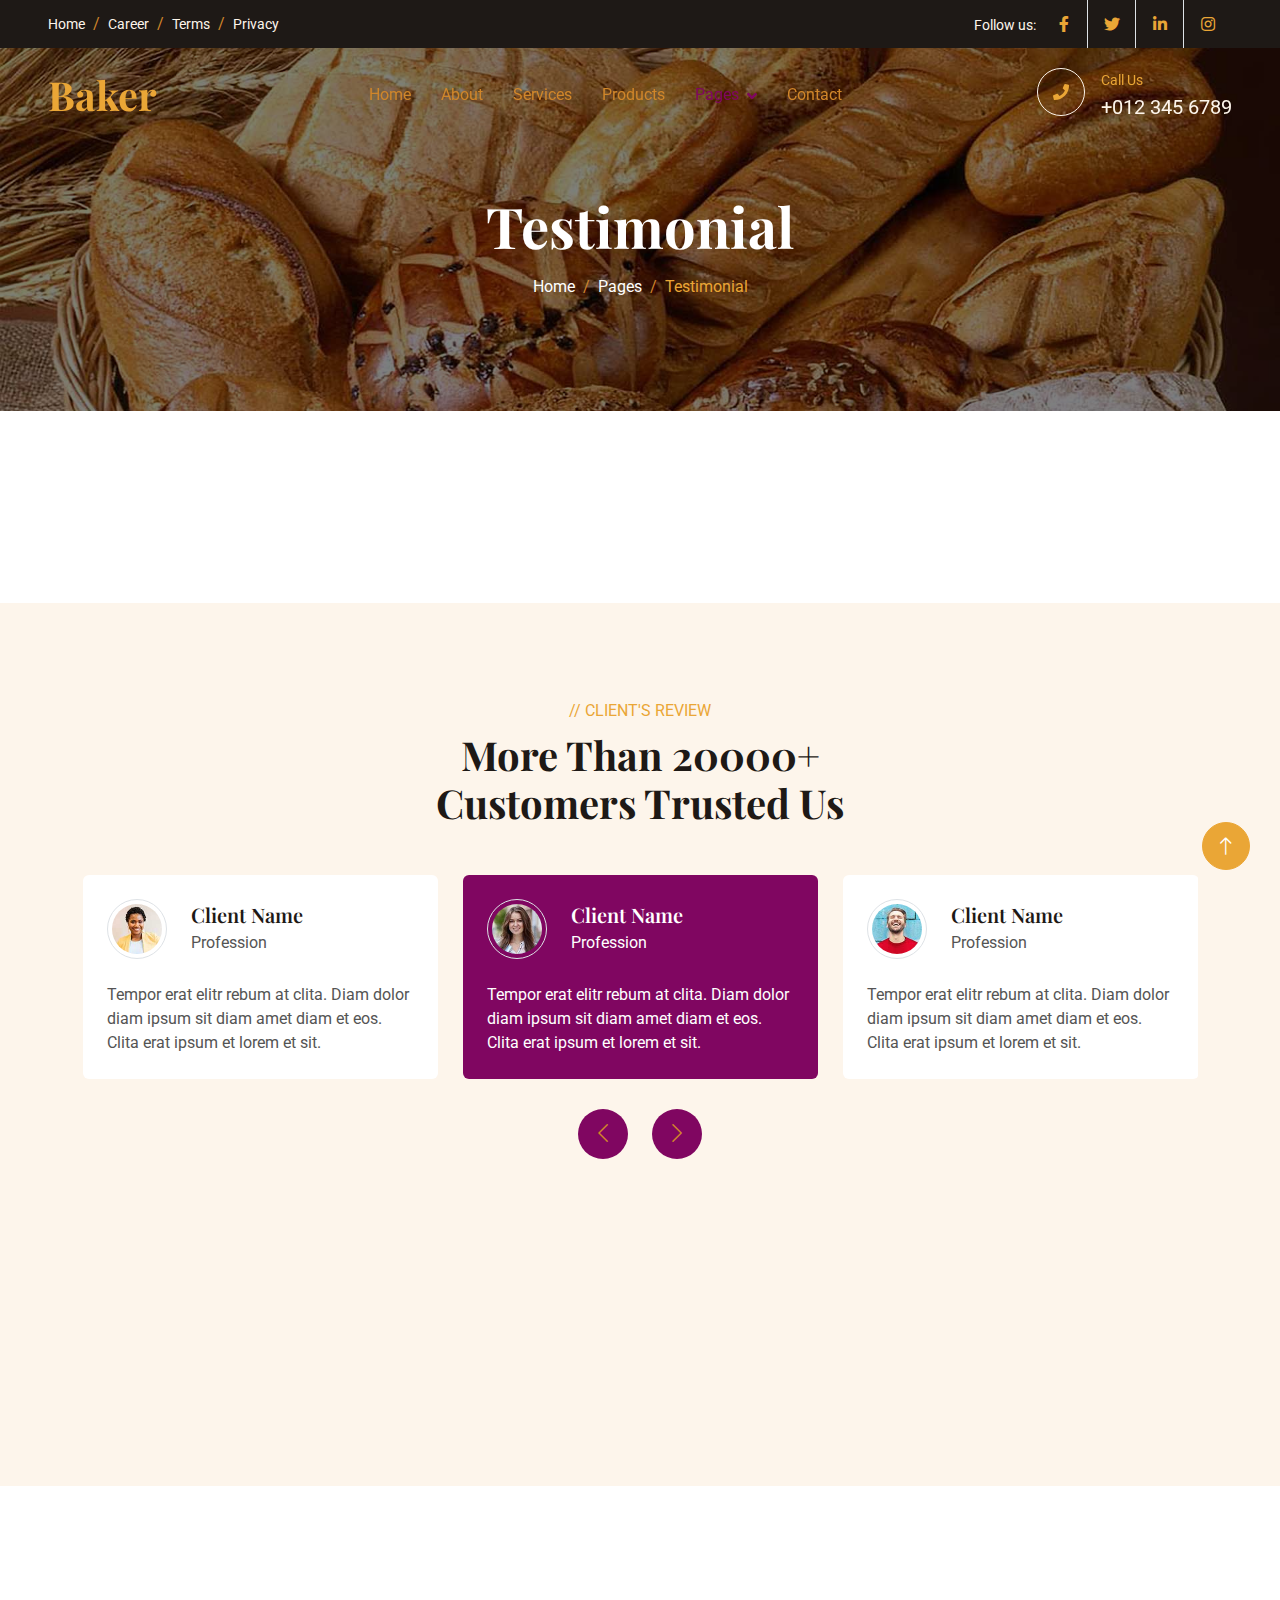
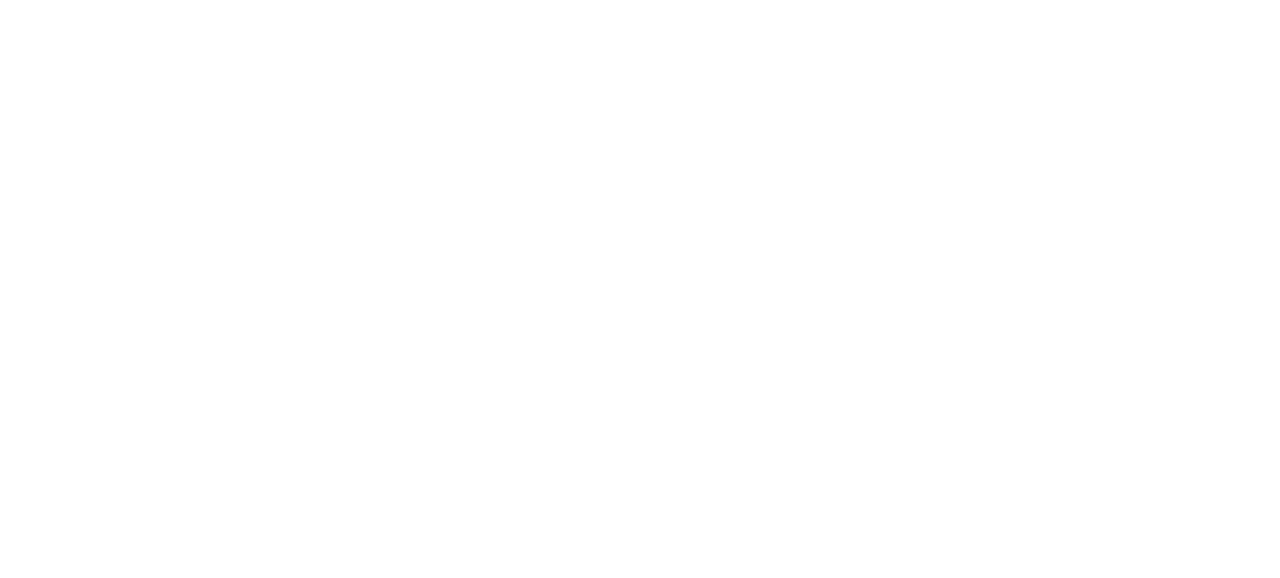
<file: testimonial.html>
<!DOCTYPE html>
<html lang="en">

<head>
    <meta charset="utf-8">
    <title>Baker - Bakery Website Template</title>
    <meta content="width=device-width, initial-scale=1.0" name="viewport">
    <meta content="" name="keywords">
    <meta content="" name="description">

    <!-- Favicon -->
    <link href="img/favicon.ico" rel="icon">

    <!-- Google Web Fonts -->
    <link rel="preconnect" href="https://fonts.googleapis.com">
    <link rel="preconnect" href="https://fonts.gstatic.com" crossorigin>
    <link href="https://fonts.googleapis.com/css2?family=Roboto:wght@400;500&family=Playfair+Display:wght@600;700&display=swap" rel="stylesheet"> 

    <!-- Icon Font Stylesheet -->
    <link href="https://cdnjs.cloudflare.com/ajax/libs/font-awesome/5.10.0/css/all.min.css" rel="stylesheet">
    <link href="https://cdn.jsdelivr.net/npm/bootstrap-icons@1.4.1/font/bootstrap-icons.css" rel="stylesheet">

    <!-- Libraries Stylesheet -->
    <link href="lib/animate/animate.min.css" rel="stylesheet">
    <link href="lib/owlcarousel/assets/owl.carousel.min.css" rel="stylesheet">

    <!-- Customized Bootstrap Stylesheet -->
    <link href="css/bootstrap.min.css" rel="stylesheet">

    <!-- Template Stylesheet -->
    <link href="css/style.css" rel="stylesheet">
</head>

<body>
    <!-- Spinner Start -->
    <div id="spinner" class="show bg-white position-fixed translate-middle w-100 vh-100 top-50 start-50 d-flex align-items-center justify-content-center">
        <div class="spinner-grow text-primary" role="status"></div>
    </div>
    <!-- Spinner End -->


    <!-- Topbar Start -->
    <div class="container-fluid top-bar bg-dark text-light px-0 wow fadeIn" data-wow-delay="0.1s">
        <div class="row gx-0 align-items-center d-none d-lg-flex">
            <div class="col-lg-6 px-5 text-start">
                <ol class="breadcrumb mb-0">
                    <li class="breadcrumb-item"><a class="small text-light" href="#">Home</a></li>
                    <li class="breadcrumb-item"><a class="small text-light" href="#">Career</a></li>
                    <li class="breadcrumb-item"><a class="small text-light" href="#">Terms</a></li>
                    <li class="breadcrumb-item"><a class="small text-light" href="#">Privacy</a></li>
                </ol>
            </div>
            <div class="col-lg-6 px-5 text-end">
                <small>Follow us:</small>
                <div class="h-100 d-inline-flex align-items-center">
                    <a class="btn-lg-square text-primary border-end rounded-0" href=""><i class="fab fa-facebook-f"></i></a>
                    <a class="btn-lg-square text-primary border-end rounded-0" href=""><i class="fab fa-twitter"></i></a>
                    <a class="btn-lg-square text-primary border-end rounded-0" href=""><i class="fab fa-linkedin-in"></i></a>
                    <a class="btn-lg-square text-primary pe-0" href=""><i class="fab fa-instagram"></i></a>
                </div>
            </div>
        </div>
    </div>
    <!-- Topbar End -->


    <!-- Navbar Start -->
    <nav class="navbar navbar-expand-lg navbar-dark fixed-top py-lg-0 px-lg-5 wow fadeIn" data-wow-delay="0.1s">
        <a href="index.html" class="navbar-brand ms-4 ms-lg-0">
            <h1 class="text-primary m-0">Baker</h1>
        </a>
        <button type="button" class="navbar-toggler me-4" data-bs-toggle="collapse" data-bs-target="#navbarCollapse">
            <span class="navbar-toggler-icon"></span>
        </button>
        <div class="collapse navbar-collapse" id="navbarCollapse">
            <div class="navbar-nav mx-auto p-4 p-lg-0">
                <a href="index.html" class="nav-item nav-link">Home</a>
                <a href="about.html" class="nav-item nav-link">About</a>
                <a href="service.html" class="nav-item nav-link">Services</a>
                <a href="product.html" class="nav-item nav-link">Products</a>
                <div class="nav-item dropdown">
                    <a href="#" class="nav-link dropdown-toggle active" data-bs-toggle="dropdown">Pages</a>
                    <div class="dropdown-menu m-0">
                        <a href="team.html" class="dropdown-item">Our Team</a>
                        <a href="testimonial.html" class="dropdown-item active">Testimonial</a>
                        <a href="404.html" class="dropdown-item">404 Page</a>
                    </div>
                </div>
                <a href="contact.html" class="nav-item nav-link">Contact</a>
            </div>
            <div class=" d-none d-lg-flex">
                <div class="flex-shrink-0 btn-lg-square border border-light rounded-circle">
                    <i class="fa fa-phone text-primary"></i>
                </div>
                <div class="ps-3">
                    <small class="text-primary mb-0">Call Us</small>
                    <p class="text-light fs-5 mb-0">+012 345 6789</p>
                </div>
            </div>
        </div>
    </nav>
    <!-- Navbar End -->


    <!-- Page Header Start -->
    <div class="container-fluid page-header py-6 wow fadeIn" data-wow-delay="0.1s">
        <div class="container text-center pt-5 pb-3">
            <h1 class="display-4 text-white animated slideInDown mb-3">Testimonial</h1>
            <nav aria-label="breadcrumb animated slideInDown">
                <ol class="breadcrumb justify-content-center mb-0">
                    <li class="breadcrumb-item"><a class="text-white" href="#">Home</a></li>
                    <li class="breadcrumb-item"><a class="text-white" href="#">Pages</a></li>
                    <li class="breadcrumb-item text-primary active" aria-current="page">Testimonial</li>
                </ol>
            </nav>
        </div>
    </div>
    <!-- Page Header End -->


    <!-- Testimonial Start -->
    <div class="container-xxl bg-light my-6 py-6 pb-0" style="margin: 12rem 0;">
        <div class="container">
            <div class="text-center mx-auto mb-5 wow fadeInUp" data-wow-delay="0.1s" style="max-width: 500px;">
                <p class="text-primary text-uppercase mb-2">// Client's Review</p>
                <h1 class="display-6 mb-4">More Than 20000+ Customers Trusted Us</h1>
            </div>
            <div class="owl-carousel testimonial-carousel wow fadeInUp" data-wow-delay="0.1s">
                <div class="testimonial-item bg-white rounded p-4">
                    <div class="d-flex align-items-center mb-4">
                        <img class="flex-shrink-0 rounded-circle border p-1" src="img/testimonial-1.jpg" alt="">
                        <div class="ms-4">
                            <h5 class="mb-1">Client Name</h5>
                            <span>Profession</span>
                        </div>
                    </div>
                    <p class="mb-0">Tempor erat elitr rebum at clita. Diam dolor diam ipsum sit diam amet diam et eos. Clita erat ipsum et lorem et sit.</p>
                </div>
                <div class="testimonial-item bg-white rounded p-4">
                    <div class="d-flex align-items-center mb-4">
                        <img class="flex-shrink-0 rounded-circle border p-1" src="img/testimonial-2.jpg" alt="">
                        <div class="ms-4">
                            <h5 class="mb-1">Client Name</h5>
                            <span>Profession</span>
                        </div>
                    </div>
                    <p class="mb-0">Tempor erat elitr rebum at clita. Diam dolor diam ipsum sit diam amet diam et eos. Clita erat ipsum et lorem et sit.</p>
                </div>
                <div class="testimonial-item bg-white rounded p-4">
                    <div class="d-flex align-items-center mb-4">
                        <img class="flex-shrink-0 rounded-circle border p-1" src="img/testimonial-3.jpg" alt="">
                        <div class="ms-4">
                            <h5 class="mb-1">Client Name</h5>
                            <span>Profession</span>
                        </div>
                    </div>
                    <p class="mb-0">Tempor erat elitr rebum at clita. Diam dolor diam ipsum sit diam amet diam et eos. Clita erat ipsum et lorem et sit.</p>
                </div>
                <div class="testimonial-item bg-white rounded p-4">
                    <div class="d-flex align-items-center mb-4">
                        <img class="flex-shrink-0 rounded-circle border p-1" src="img/testimonial-4.jpg" alt="">
                        <div class="ms-4">
                            <h5 class="mb-1">Client Name</h5>
                            <span>Profession</span>
                        </div>
                    </div>
                    <p class="mb-0">Tempor erat elitr rebum at clita. Diam dolor diam ipsum sit diam amet diam et eos. Clita erat ipsum et lorem et sit.</p>
                </div>
            </div>
            <div class="bg-primary text-light rounded-top p-5 my-6 mb-0 wow fadeInUp" data-wow-delay="0.1s">
                <div class="row align-items-center">
                    <div class="col-md-6">
                        <h1 class="display-4 text-light mb-0">Subscribe Our Newsletter</h1>
                    </div>
                    <div class="col-md-6 text-md-end">
                        <div class="position-relative">
                            <input class="form-control bg-transparent border-light w-100 py-3 ps-4 pe-5" type="text" placeholder="Your email">
                            <button type="button" class="btn btn-dark py-2 px-3 position-absolute top-0 end-0 mt-2 me-2">SignUp</button>
                        </div>
                    </div>
                </div>
            </div>
        </div>
    </div>
    <!-- Testimonial End -->


    <!-- Footer Start -->
    <div class="container-fluid bg-dark text-light footer my-6 mb-0 py-5 wow fadeIn" data-wow-delay="0.1s">
        <div class="container py-5">
            <div class="row g-5">
                <div class="col-lg-3 col-md-6">
                    <h4 class="text-light mb-4">Office Address</h4>
                    <p class="mb-2"><i class="fa fa-map-marker-alt me-3"></i>123 Street, New York, USA</p>
                    <p class="mb-2"><i class="fa fa-phone-alt me-3"></i>+012 345 67890</p>
                    <p class="mb-2"><i class="fa fa-envelope me-3"></i>info@example.com</p>
                    <div class="d-flex pt-2">
                        <a class="btn btn-square btn-outline-light rounded-circle me-1" href=""><i class="fab fa-twitter"></i></a>
                        <a class="btn btn-square btn-outline-light rounded-circle me-1" href=""><i class="fab fa-facebook-f"></i></a>
                        <a class="btn btn-square btn-outline-light rounded-circle me-1" href=""><i class="fab fa-youtube"></i></a>
                        <a class="btn btn-square btn-outline-light rounded-circle me-0" href=""><i class="fab fa-linkedin-in"></i></a>
                    </div>
                </div>
                <div class="col-lg-3 col-md-6">
                    <h4 class="text-light mb-4">Quick Links</h4>
                    <a class="btn btn-link" href="">About Us</a>
                    <a class="btn btn-link" href="">Contact Us</a>
                    <a class="btn btn-link" href="">Our Services</a>
                    <a class="btn btn-link" href="">Terms & Condition</a>
                    <a class="btn btn-link" href="">Support</a>
                </div>
                <div class="col-lg-3 col-md-6">
                    <h4 class="text-light mb-4">Quick Links</h4>
                    <a class="btn btn-link" href="">About Us</a>
                    <a class="btn btn-link" href="">Contact Us</a>
                    <a class="btn btn-link" href="">Our Services</a>
                    <a class="btn btn-link" href="">Terms & Condition</a>
                    <a class="btn btn-link" href="">Support</a>
                </div>
                <div class="col-lg-3 col-md-6">
                    <h4 class="text-light mb-4">Photo Gallery</h4>
                    <div class="row g-2">
                        <div class="col-4">
                            <img class="img-fluid bg-light rounded p-1" src="img/product-1.jpg" alt="Image">
                        </div>
                        <div class="col-4">
                            <img class="img-fluid bg-light rounded p-1" src="img/product-2.jpg" alt="Image">
                        </div>
                        <div class="col-4">
                            <img class="img-fluid bg-light rounded p-1" src="img/product-3.jpg" alt="Image">
                        </div>
                        <div class="col-4">
                            <img class="img-fluid bg-light rounded p-1" src="img/product-2.jpg" alt="Image">
                        </div>
                        <div class="col-4">
                            <img class="img-fluid bg-light rounded p-1" src="img/product-3.jpg" alt="Image">
                        </div>
                        <div class="col-4">
                            <img class="img-fluid bg-light rounded p-1" src="img/product-1.jpg" alt="Image">
                        </div>
                    </div>
                </div>
            </div>
        </div>
    </div>
    <!-- Footer End -->


    <!-- Copyright Start -->
    <div class="container-fluid copyright text-light py-4 wow fadeIn" data-wow-delay="0.1s">
        <div class="container">
            <div class="row">
                <div class="col-md-6 text-center text-md-start mb-3 mb-md-0">
                    &copy; <a href="#">Your Site Name</a>, All Right Reserved.
                </div>
                <div class="col-md-6 text-center text-md-end">
                    <!--/*** This template is free as long as you keep the footer author’s credit link/attribution link/backlink. If you'd like to use the template without the footer author’s credit link/attribution link/backlink, you can purchase the Credit Removal License from "https://htmlcodex.com/credit-removal". Thank you for your support. ***/-->
                    Designed By <a href="https://htmlcodex.com">HTML Codex</a>
                    <br>Distributed By: <a class="border-bottom" href="https://themewagon.com" target="_blank">ThemeWagon</a>
                </div>
            </div>
        </div>
    </div>
    <!-- Copyright End -->


    <!-- Back to Top -->
    <a href="#" class="btn btn-lg btn-primary btn-lg-square rounded-circle back-to-top"><i class="bi bi-arrow-up"></i></a>


    <!-- JavaScript Libraries -->
    <script src="https://code.jquery.com/jquery-3.4.1.min.js"></script>
    <script src="https://cdn.jsdelivr.net/npm/bootstrap@5.0.0/dist/js/bootstrap.bundle.min.js"></script>
    <script src="lib/wow/wow.min.js"></script>
    <script src="lib/easing/easing.min.js"></script>
    <script src="lib/waypoints/waypoints.min.js"></script>
    <script src="lib/counterup/counterup.min.js"></script>
    <script src="lib/owlcarousel/owl.carousel.min.js"></script>

    <!-- Template Javascript -->
    <script src="js/main.js"></script>
</body>

</html>
</file>
<file: css/style.css>
/********** Template CSS **********/
:root {
    --primary: #800661;
    --secondary: #545454;
    --light: #d0862a;
    --dark: #1E1916;
}

h4,
h5,
h6,
.h4,
.h5,
.h6 {
    font-weight: 600 !important;
}

.py-6 {
    padding-top: 6rem;
    padding-bottom: 6rem;
}

.my-6 {
    margin-top: 6rem;
    margin-bottom: 6rem;
}

.back-to-top {
    position: fixed;
    display: none;
    right: 30px;
    bottom: 30px;
    z-index: 99;
}


/*** Spinner ***/
#spinner {
    opacity: 0;
    visibility: hidden;
    transition: opacity .5s ease-out, visibility 0s linear .5s;
    z-index: 99999;
}

#spinner.show {
    transition: opacity .5s ease-out, visibility 0s linear 0s;
    visibility: visible;
    opacity: 1;
}


/*** Button ***/
.btn {
    font-weight: 500;
    transition: .5s;
}

.btn.btn-primary {
    color: #FFFFFF;
}

.btn-square {
    width: 38px;
    height: 38px;
}

.btn-sm-square {
    width: 32px;
    height: 32px;
}

.btn-lg-square {
    width: 48px;
    height: 48px;
}

.btn-square,
.btn-sm-square,
.btn-lg-square {
    padding: 0;
    display: flex;
    align-items: center;
    justify-content: center;
    font-weight: normal;
}


/*** Navbar ***/
.navbar .dropdown-toggle::after {
    border: none;
    content: "\f107";
    font-family: "Font Awesome 5 Free";
    font-weight: 900;
    vertical-align: middle;
    margin-left: 8px;
}

.navbar .navbar-nav .nav-link {
    padding: 35px 15px;
    color: var(--light);
    outline: none;
}

.navbar .navbar-nav .nav-link:hover,
.navbar .navbar-nav .nav-link.active {
    color: var(--primary);
}

.navbar.fixed-top {
    transition: .5s;
}

@media (max-width: 991.98px) {
    .navbar .navbar-nav {
        margin-top: 10px;
        border-top: 1px solid rgba(255, 255, 255, .3);
        background: var(--dark);
    }

    .navbar .navbar-nav .nav-link {
        padding: 10px 0;
    }
}

@media (min-width: 992px) {
    .navbar .nav-item .dropdown-menu {
        display: block;
        visibility: hidden;
        top: 100%;
        transform: rotateX(-75deg);
        transform-origin: 0% 0%;
        transition: .5s;
        opacity: 0;
    }

    .navbar .nav-item:hover .dropdown-menu {
        transform: rotateX(0deg);
        visibility: visible;
        transition: .5s;
        opacity: 1;
    }
}


/*** Header ***/
.header-carousel .owl-carousel-inner {
    position: absolute;
    width: 100%;
    height: 100%;
    top: 0;
    left: 0;
    display: flex;
    align-items: center;
    background: rgba(0, 0, 0, .5);
}

@media (max-width: 768px) {
    .header-carousel .owl-carousel-item {
        position: relative;
        min-height: 600px;
    }

    .header-carousel .owl-carousel-item img {
        position: absolute;
        width: 100%;
        height: 100%;
        object-fit: cover;
    }

    .header-carousel .owl-carousel-item p {
        font-size: 16px !important;
    }
}

.header-carousel .owl-nav {
    position: relative;
    width: 80px;
    height: 80px;
    margin: -40px auto 0 auto;
    display: flex;
    justify-content: center;
    align-items: center;
}

.header-carousel .owl-nav::before {
    position: absolute;
    content: "";
    width: 100%;
    height: 100%;
    top: 0;
    left: 0;
    background: #FFFFFF;
    transform: rotate(45deg);
}

.header-carousel .owl-nav .owl-prev,
.header-carousel .owl-nav .owl-next {
    position: relative;
    font-size: 40px;
    color: var(--primary);
    transition: .5s;
    z-index: 1;
}

.header-carousel .owl-nav .owl-prev:hover,
.header-carousel .owl-nav .owl-next:hover {
    color: var(--dark);
}

.page-header {
    margin-bottom: 6rem;
    background: linear-gradient(rgba(0, 0, 0, .5), rgba(0, 0, 0, .5)), url(../img/carousel-1.jpg) center center no-repeat;
    background-size: cover;
}

.breadcrumb-item+.breadcrumb-item::before {
    color: var(--light);
}


/*** Facts ***/
.fact-item {
    transition: .5s;
}

.fact-item:hover {
    margin-top: -10px;
    background: #653f03 !important;
    box-shadow: 0 0 45px rgba(2, 2, 2, 0);
}


/*** About ***/
.img-twice::before {
    position: absolute;
    content: "";
    width: 60%;
    height: 80%;
    top: 10%;
    left: 20%;
    background: var(--primary);
    border: 25px solid var(--light);
    border-radius: 6px;
    z-index: -1;
}


/*** Product ***/
.product-item {
    transition: .5s;
}

.product-item:hover {
    background: var(--primary) !important;
}

.product-item:hover * {
    color: var(--light);
}

.product-item:hover .border-primary {
    border-color: var(--light) !important;
}

.product-item .product-overlay {
    position: absolute;
    width: 100%;
    height: 0;
    top: 0;
    left: 0;
    display: flex;
    align-items: center;
    justify-content: center;
    background: rgba(0, 0, 0, .5);
    overflow: hidden;
    opacity: 0;
    transition: .5s;
}

.product-item:hover .product-overlay {
    height: 100%;
    opacity: 1;
}


/*** Team ***/
.team-item .team-text {
    position: relative;
    height: 100px;
    overflow: hidden;
}

.team-item .team-title {
    position: absolute;
    width: 100%;
    height: 100%;
    top: 0;
    left: 0;
    display: flex;
    flex-direction: column;
    align-items: center;
    justify-content: center;
    background: var(--light);
    transition: .5s;
}

.team-item:hover .team-title {
    top: -100px;
}

.team-item .team-social {
    position: absolute;
    width: 100%;
    height: 100%;
    top: 100px;
    left: 0;
    display: flex;
    align-items: center;
    justify-content: center;
    background: var(--primary);
    transition: .5s;
}

.team-item .team-social .btn {
    margin: 0 3px;
}

.team-item:hover .team-social {
    top: 0;
}


/*** Testimonial ***/
.testimonial-carousel .owl-item .testimonial-item img {
    width: 60px;
    height: 60px;
}

.testimonial-carousel .owl-item .testimonial-item,
.testimonial-carousel .owl-item .testimonial-item * {
    transition: .5s;
}

.testimonial-carousel .owl-item.center .testimonial-item {
    background: var(--primary) !important;
}

.testimonial-carousel .owl-item.center .testimonial-item * {
    color: #FFFFFF !important;
}

.testimonial-carousel .owl-nav {
    margin-top: 30px;
    display: flex;
    justify-content: center;
}

.testimonial-carousel .owl-nav .owl-prev,
.testimonial-carousel .owl-nav .owl-next {
    margin: 0 12px;
    width: 50px;
    height: 50px;
    display: flex;
    align-items: center;
    justify-content: center;
    border-radius: 50px;
    font-size: 22px;
    color: var(--light);
    background: var(--primary);
    transition: .5s;
}

.testimonial-carousel .owl-nav .owl-prev:hover,
.testimonial-carousel .owl-nav .owl-next:hover {
    color: var(--primary);
    background: var(--dark);
}


/*** Footer ***/
.footer .btn.btn-link {
    display: block;
    margin-bottom: 5px;
    padding: 0;
    text-align: left;
    color: var(--light);
    font-weight: normal;
    text-transform: capitalize;
    transition: .3s;
}

.footer .btn.btn-link::before {
    position: relative;
    content: "\f105";
    font-family: "Font Awesome 5 Free";
    font-weight: 900;
    color: var(--light);
    margin-right: 10px;
}

.footer .btn.btn-link:hover {
    color: var(--primary);
    letter-spacing: 1px;
    box-shadow: none;
}

.copyright {
    background: #111111;
}

.copyright a {
    color: var(--primary);
}

.copyright a:hover {
    color: var(--light);
}
</file>
